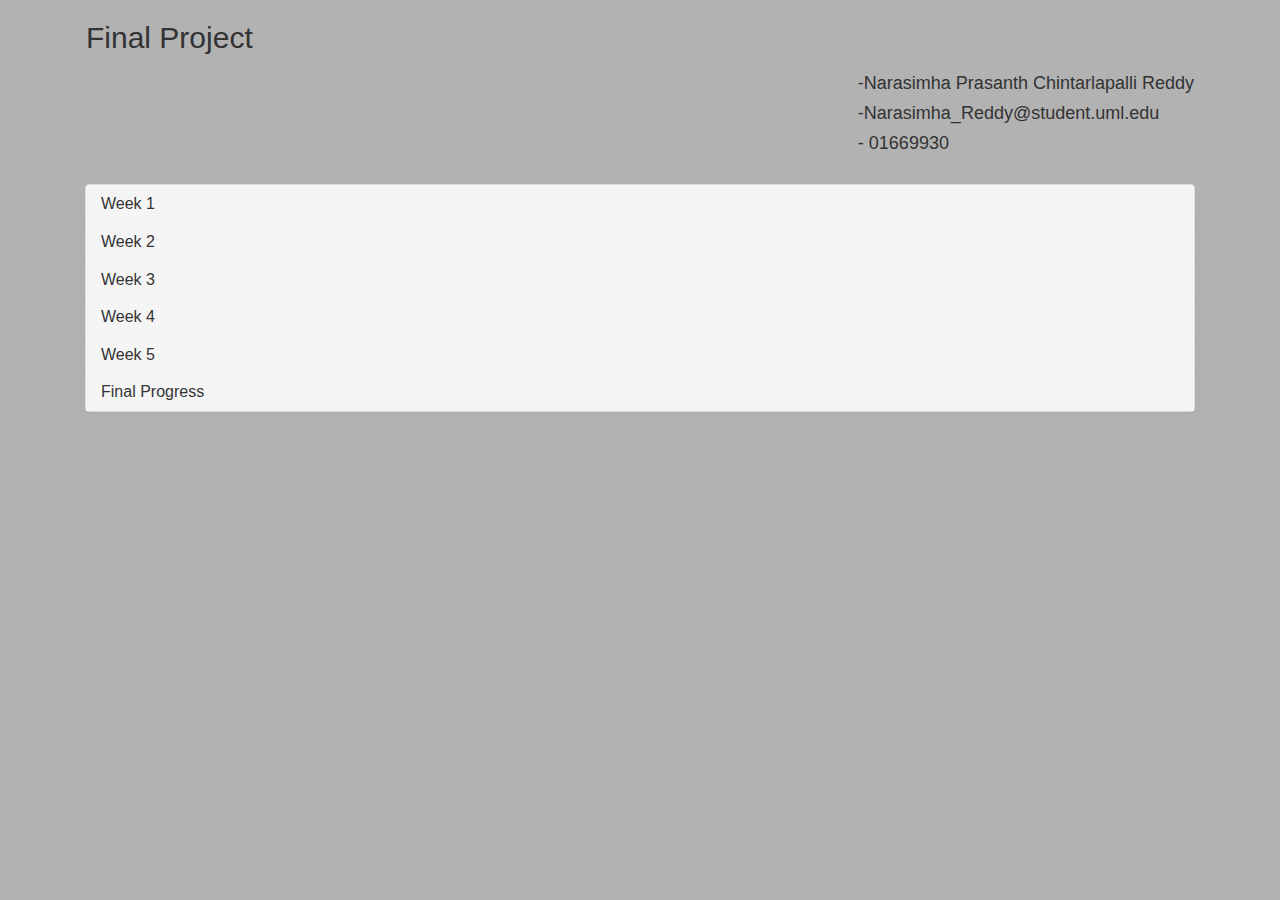
<file: finalProject/index.html>
<!DOCTYPE html>
<html>

<head>
    <meta name="viewport" content="width=device-width, initial-scale=1">
    <link rel="stylesheet" href="https://maxcdn.bootstrapcdn.com/bootstrap/3.3.7/css/bootstrap.min.css">
    <script src="https://ajax.googleapis.com/ajax/libs/jquery/3.3.1/jquery.min.js"></script>
    <script src="https://maxcdn.bootstrapcdn.com/bootstrap/3.3.7/js/bootstrap.min.js"></script>
</head>

<body style="background-color: #b2b2b2;
background-color: rgba(0, 0, 0, .3);">

    <div class="container">
        <div class="container-fluid navbar">
            <h2>Final Project</h2>
            <div class="pull-right">
                <h4>-Narasimha Prasanth Chintarlapalli Reddy</h4>
                <h4>-Narasimha_Reddy@student.uml.edu</h4>
                <h4>- 01669930</h4>
            </div>
        </div>
        <div class="panel-group col-md-12 col-xs-12">
            <div class="panel panel-default">
                <div class="panel-heading">
                    <h4 class="panel-title">
                        <a href="week1/week1.html">Week 1</a>
                    </h4>
                </div>
                <div class="panel-heading">
                    <h4 class="panel-title">
                        <a href="week2/week2.html">Week 2</a>
                    </h4>
                </div>
                <div class="panel-heading">
                    <h4 class="panel-title">
                        <a href="week3/week3.html">Week 3</a>
                    </h4>
                </div>
                <div class="panel-heading">
                    <h4 class="panel-title">
                        <a href="week4/week4.html">Week 4</a>
                    </h4>
                </div>
                <div class="panel-heading">
                    <h4 class="panel-title">
                        <a href="week5/week5.html">Week 5</a>
                    </h4>
                </div>
                <div class="panel-heading">
                    <h4 class="panel-title">
                        <a href="final/index.html">Final Progress</a>
                    </h4>
                </div>
            </div>
        </div>
    </div>

</body>

</html>
</file>
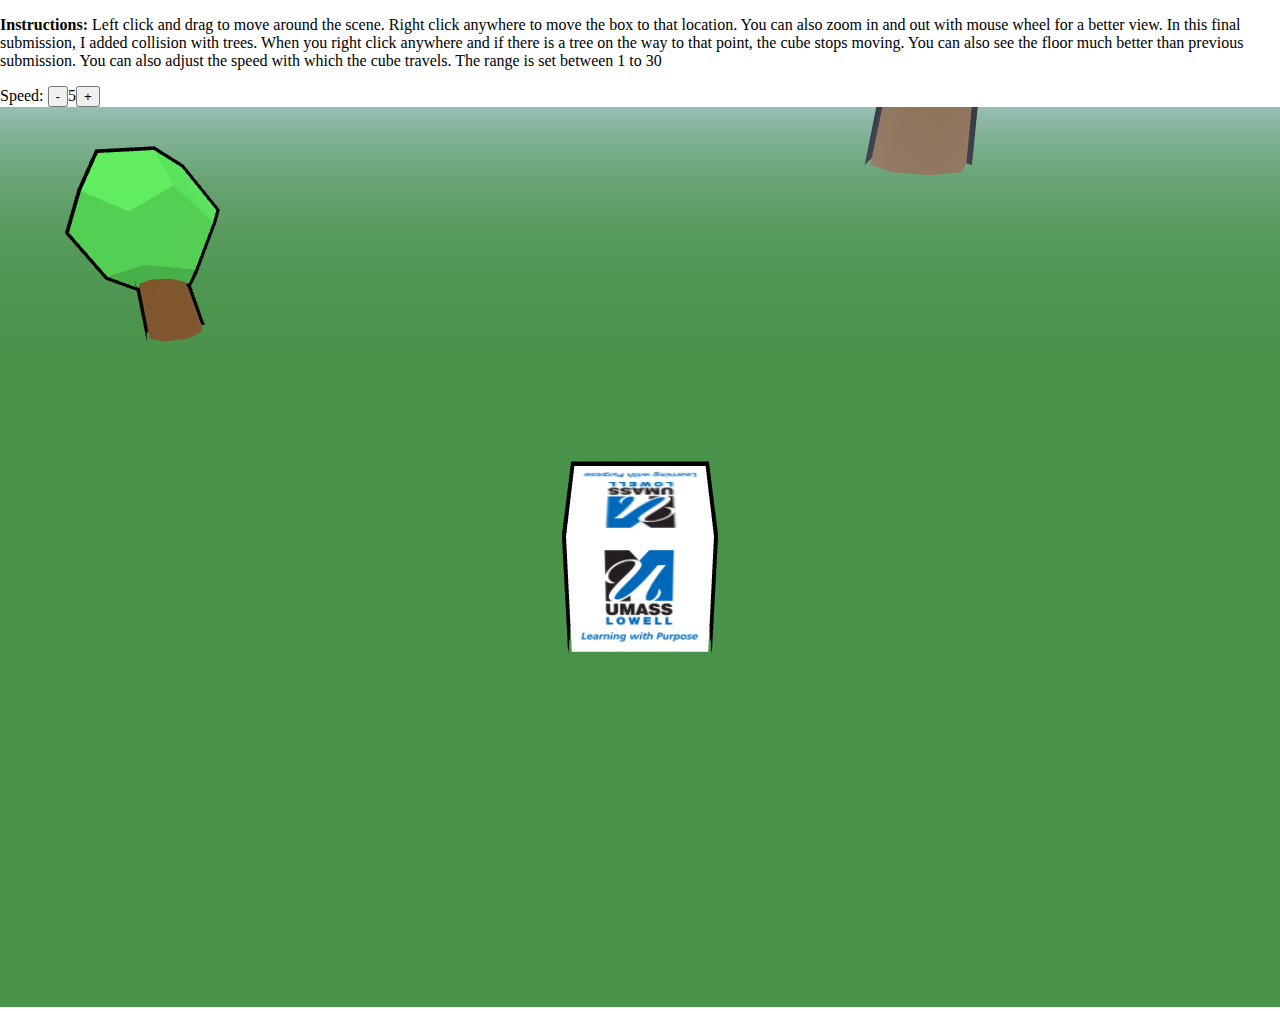
<file: finalProject/final/index.html>
<!DOCTYPE html>
<html lang="en" >

<head>
  <meta charset="UTF-8">
  <title>Final Project - Computer Graphics 1</title>
  
  
  <style>
    body {
    margin: 0;
    overflow: hidden;
    padding: 0;
  }
  </style>

  
</head>

<body>

  <!-- Right click or double tap to move -->
<!-- Hold down left click or touch and drag to turn camera -->
<div class="row">
<p id="ins"><strong>Instructions:</strong> Left click and drag to move around the scene. Right click anywhere to move the box to that location. You can also zoom in and out with mouse wheel for a better view. In this final submission, I added collision with trees. When you right click anywhere and if there is a tree on the way to that point, the cube stops moving. You can also see the floor much better than previous submission. You can also adjust the speed with which the cube travels. The range is set between 1 to 30</p>


<label>Speed:  </label><button class="btn" id="btnd" onclick="changeSpeed('decrease')">-</button><label id="speed">5</label><button class="btn" id="btnd" onclick="changeSpeed('increase')">+</button>
</div>


  <script src='three.min.js'></script>
<script src='OrbitControls.js'></script>
<script src='https://cdnjs.cloudflare.com/ajax/libs/jquery/3.3.1/jquery.min.js'></script>

  

    <script  src="index.js"></script>




</body>

</html>
</file>
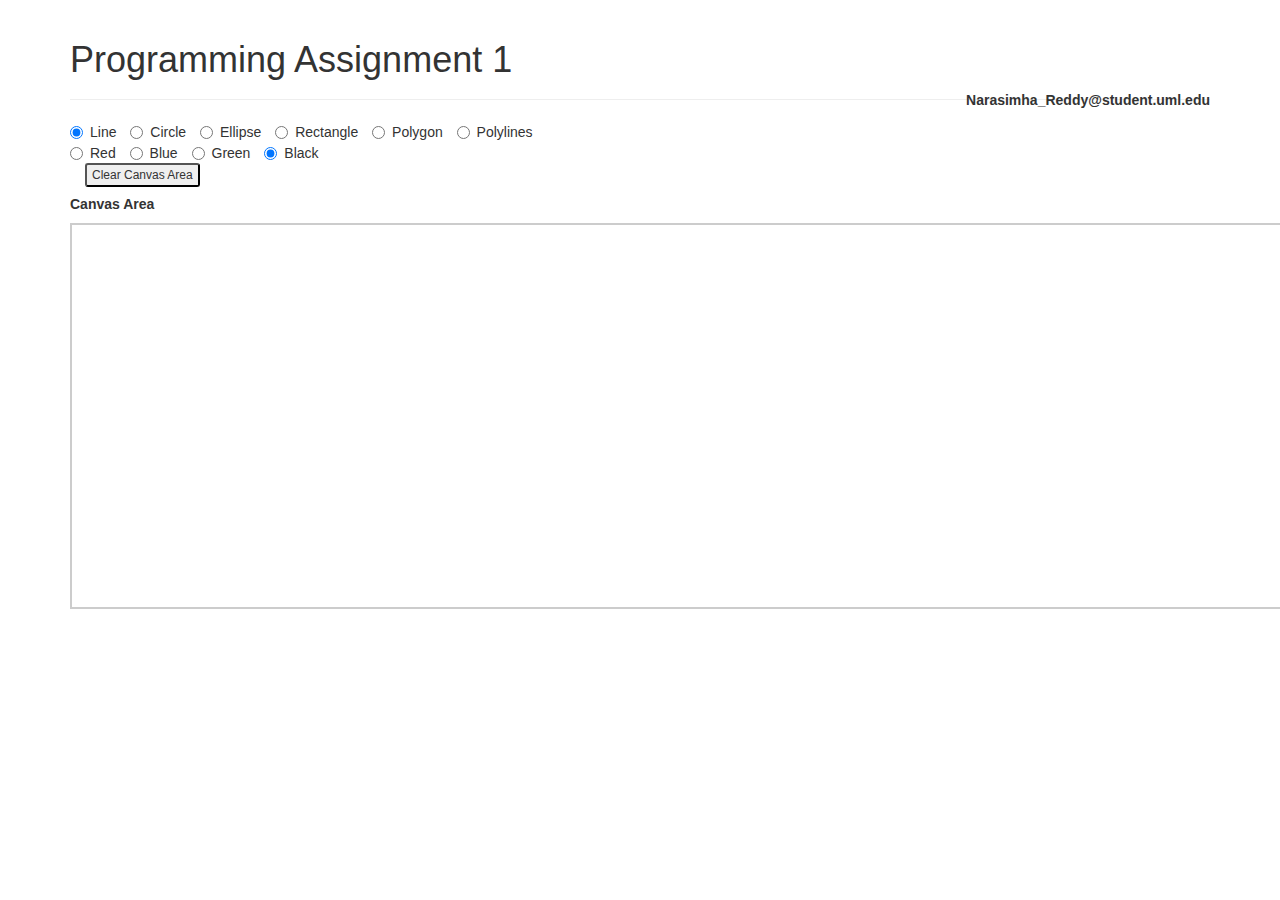
<file: prog-hws/1/index.html>
<!DOCTYPE HTML>
<html>

<head>
  <title>Computer Graphics Assignment 1</title>
  <link rel="stylesheet" href="https://maxcdn.bootstrapcdn.com/bootstrap/3.3.7/css/bootstrap.min.css">
  <script src="https://ajax.googleapis.com/ajax/libs/jquery/3.3.1/jquery.min.js"></script>
  <script src="https://maxcdn.bootstrapcdn.com/bootstrap/3.3.7/js/bootstrap.min.js"></script>
</head>

<body>
  <div class="container">
  <div class="page-header">
    <h1>Programming Assignment 1</h1>
    <p class="pull-right">
      <strong>Narasimha_Reddy@student.uml.edu</strong>
    </p>
  </div>
  <form class="form-inline">
    <div class="form-group">
      <label class="radio-inline light-panel" onclick="shapeClicked('line')">
        <input id="inlineradio1" name="sampleinlineradio" value="option1" type="radio" checked="checked"> Line
      </label>
      <label class="radio-inline" onclick="shapeClicked('circle')">
        <input id="inlineradio2" name="sampleinlineradio" value="option2" type="radio"> Circle
      </label>
      <label class="radio-inline" onclick="shapeClicked('ellipse')">
        <input id="inlineradio3" name="sampleinlineradio" value="option3" type="radio"> Ellipse
      </label>
      <label class="radio-inline" onclick="shapeClicked('rectangle')">
        <input id="inlineradio3" name="sampleinlineradio" value="option3" type="radio"> Rectangle
      </label>
      <label class="radio-inline" onclick="shapeClicked('polygon')">
        <input id="inlineradio3" name="sampleinlineradio" value="option3" type="radio"> Polygon
      </label>
      <label class="radio-inline" onclick="shapeClicked('polyline')">
        <input id="inlineradio3" name="sampleinlineradio" value="option3" type="radio"> Polylines
      </label>

    </div>
    <!--form-group-->
  </form>

  <form class="form-inline">
    <div class="form-group">
      <label class="radio-inline light-panel" onclick="colorChanged('red')">
        <input id="inlineradio1" name="sampleinlineradio" value="option1" type="radio"> Red
      </label>
      <label class="radio-inline" onclick="colorChanged('blue')">
        <input id="inlineradio2" name="sampleinlineradio" value="option2" type="radio"> Blue
      </label>
      <label class="radio-inline" onclick="colorChanged('green')">
        <input id="inlineradio3" name="sampleinlineradio" value="option3" type="radio"> Green
      </label>
      <label class="radio-inline" onclick="colorChanged('black')">
        <input id="inlineradio3" name="sampleinlineradio" value="option3" type="radio" checked = "checked"> Black
      </label>
    </div>
    <!--form-group-->
  </form>

  <div class="container">
    <button class="btn-xs" onclick="clear()">Clear Canvas Area</button>
  </div>
  
  <div id="box1" style="display: none;">
   
        <label>No of sides:</label><input id="nsides" type="text" placeholder="5">
      
      <p >Enter the number of sides here and Click Somewhere on the Canvas area to Generate Polygon</p>

  </div> 

  <!-- <div id="rect" style="display: none;">
    <label>Width:</label><input id="width" type="text">
    <label>Height:</label><input id="height" type="text">
    <p>Click anywhere on the canvas area to generate Rectangle</p>

  </div> -->

  <h5>
    <strong>Canvas Area</strong>
  </h5>
  <canvas id="myCanvas" style="border:2px solid rgb(204, 204, 204)"></canvas>

</div>

  <script src="app.js"></script>
</body>

</html>
</file>
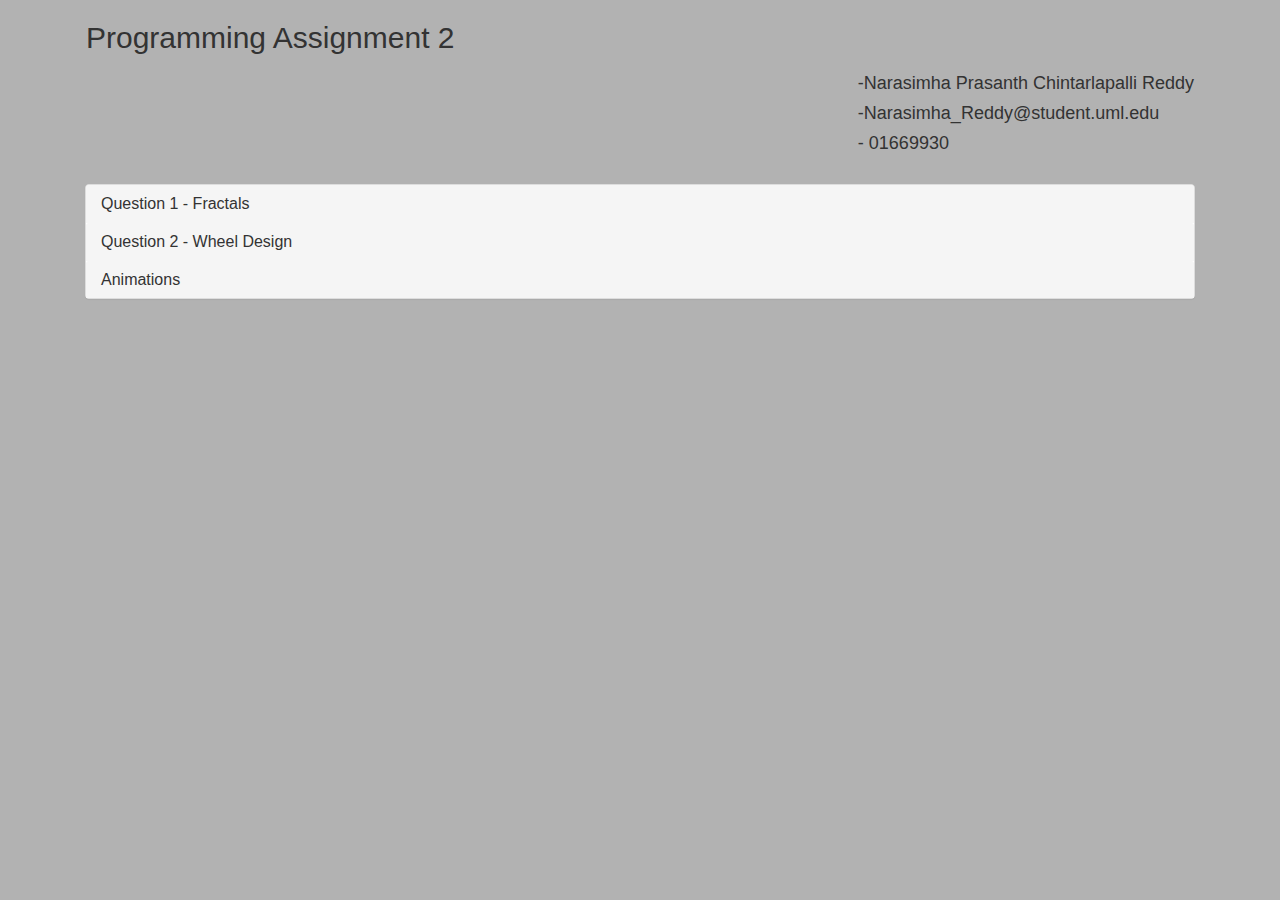
<file: prog-hws/2/index.html>
<!DOCTYPE html>
<html>
<head>
  <meta name="viewport" content="width=device-width, initial-scale=1">
  <link rel="stylesheet" href="https://maxcdn.bootstrapcdn.com/bootstrap/3.3.7/css/bootstrap.min.css">
  <script src="https://ajax.googleapis.com/ajax/libs/jquery/3.3.1/jquery.min.js"></script>
  <script src="https://maxcdn.bootstrapcdn.com/bootstrap/3.3.7/js/bootstrap.min.js"></script>
</head>
<body style="background-color: #b2b2b2;
background-color: rgba(0, 0, 0, .3);">

<div class="container" >
  <div class="container-fluid navbar">
  <h2>Programming Assignment 2</h2>
  <div class="pull-right">
  <h4>-Narasimha Prasanth Chintarlapalli Reddy</h4>
  <h4>-Narasimha_Reddy@student.uml.edu</h4>
  <h4>- 01669930</h4>
</div>
</div>
  <div class="panel-group col-md-12 col-xs-12">
    <div class="panel panel-default">
    <div class="panel-heading">
        <h4 class="panel-title">
            <a href="q1.html">Question 1 - Fractals</a>
        </h4>
    </div>
      <div class="panel-heading">
        <h4 class="panel-title">
          <a href="q2.html">Question 2 - Wheel Design</a>
        </h4>
      </div>
      <div class="panel-heading">
        <h4 class="panel-title">
          <a href="q3.html">Animations</a>
        </h4>
      </div>
    </div>
  </div>
</div>
    
</body>
</html>
</file>
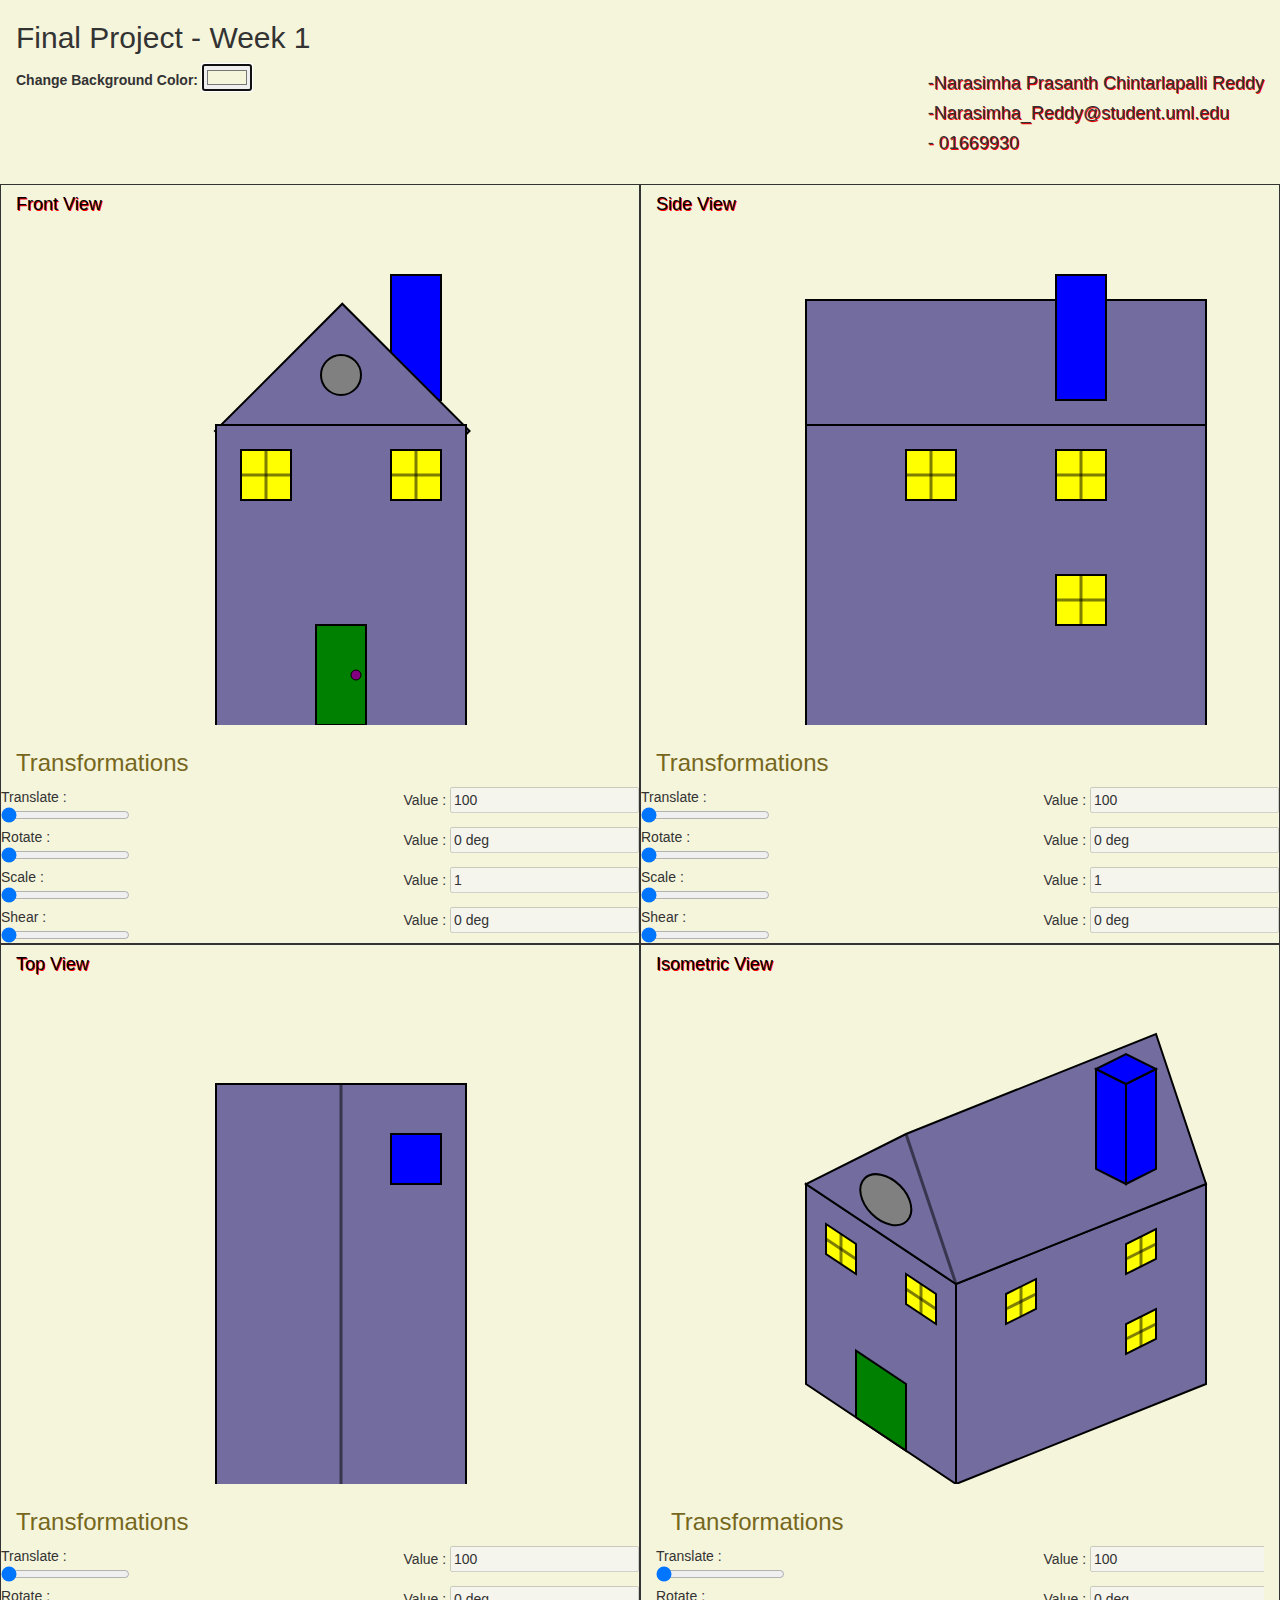
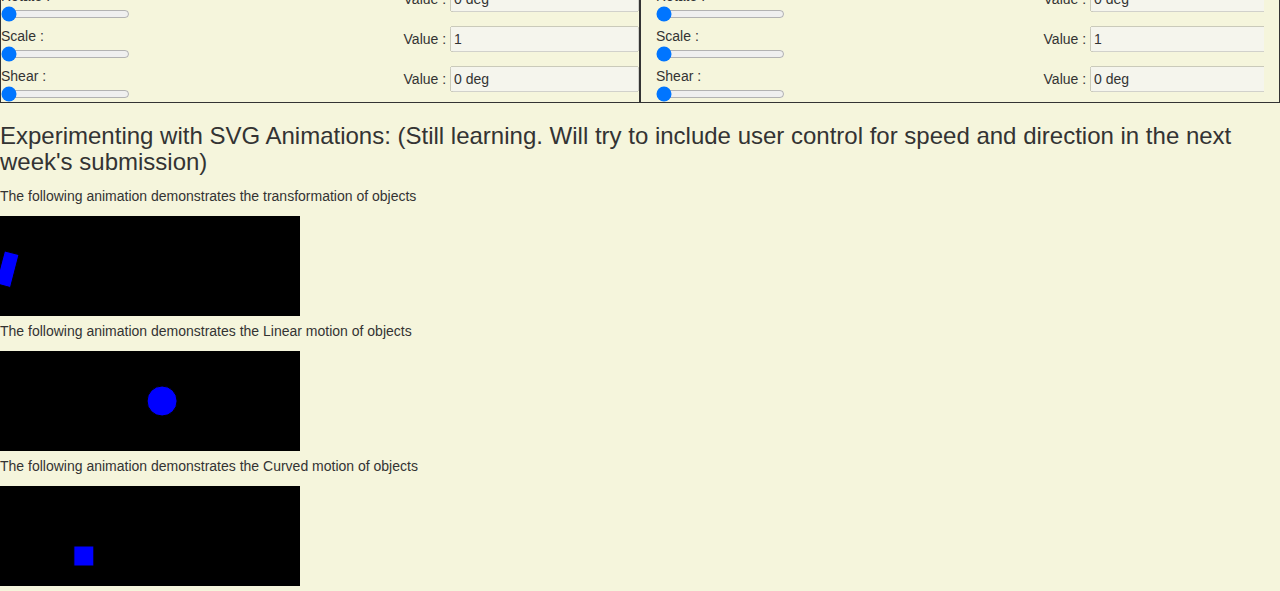
<file: finalProject/week1.html>
<!DOCTYPE html>
<html lang="en">

<head>
        <title>CG1 Programming Assignment 3</title>
        <meta name="viewport" content="width=device-width, initial-scale=1">
        <link rel="stylesheet" href="https://maxcdn.bootstrapcdn.com/bootstrap/3.3.7/css/bootstrap.min.css">
        <script src="https://ajax.googleapis.com/ajax/libs/jquery/3.3.1/jquery.min.js"></script>
        <script src="https://maxcdn.bootstrapcdn.com/bootstrap/3.3.7/js/bootstrap.min.js"></script>
        <style>
                body {
                        margin: 0px;
                        background-color: beige;
                        overflow: scroll;
                }
        </style>
        <!-- <link rel="stylesheet" href="styles.css"> -->
</head>

<body>
        <div class="container-fluid navbar">
                <h2>Final Project - Week 1</h2>
                <label for="colorWell">Change Background Color:</label>
                <input type="color" value="#f5f5dc" id="colorWell">
                <div class="pull-right">
                        <h4>-Narasimha Prasanth Chintarlapalli Reddy</h4>
                        <h4>-Narasimha_Reddy@student.uml.edu</h4>
                        <h4>- 01669930</h4>
                </div>
                <!-- <select>
            <option value="house">House</option>
            <option value="other">Other</option>
        </select> -->
        </div>

        <div class="container"></div>
        <div class="col-md-12">

                <div class="row">


                        <div class="col-md-6" style="width:50%;border: 1px solid;">
                                <div id="divfrontsvg" style="overflow:hidden">
                                        <style>
                                                h4 {
                                                        text-shadow: 1px 1px #FF0000;
                                                }
                                        </style>
                                        <h4 style="color:black;">Front View</h4>


                                        <svg id="front" width="700" height="500">


                                                Chimney
                                                <rect x="375" y="50" width="50" height="125" style="fill:blue;stroke:black;stroke-width:2;opacity:5" /> Roof
                                                <rect x="95" y="245" width="180" height="180" style="fill:#726c9f;stroke:black;stroke-width:2;opacity:1" transform="rotate(-45 100 100)"
                                                /> House block
                                                <rect x="200" y="200" width="250" height="800" style="fill:#726c9f;stroke:black;stroke-width:2;opacity:1" /> Right window
                                                <rect x="375" y="225" width="50" height="50" style="fill:yellow;stroke:black;stroke-width:2;opacity:5" />
                                                <line x1="375" y1="250" x2="425" y2="250" style="stroke:black;stroke-width:3;opacity:0.5" />
                                                <line x1="400" y1="225" x2="400" y2="275" style="stroke:black;stroke-width:3; opacity:0.5" /> Left window
                                                <rect x="225" y="225" width="50" height="50" style="fill:yellow;stroke:black;stroke-width:2;opacity:5" />
                                                <line x1="225" y1="250" x2="275" y2="250" style="stroke:black;stroke-width:3; opacity:0.5" />
                                                <line x1="250" y1="225" x2="250" y2="275" style="stroke:black;stroke-width:3 ;opacity:0.5" /> Attic window
                                                <circle cx="325" cy="150" r="20" fill="grey" style="stroke:black; stroke-width: 2 ;opacity:5" /> Door

                                                <rect x="300" y="400" width="50" height="100" style="fill:green;stroke:black;stroke-width:2;opacity:5" /> Door knob
                                                <circle cx="340" cy="450" r="5" fill="purple" stroke="black" stroke-width="1" />

                                        </svg>


                                </div>

                                <div id="divfronttrans">
                                        <h3 style="color:#76671d;">Transformations</h3>
                                        <div class="row">
                                                <text style="float:left">Translate :
                                                        <input type="range" id="trans" min="100" max="400" value="100"
                                                                onchange="functrans(this.value, 'ftrans', 'front')">
                                                </text>
                                                <text style="float:right">Value :
                                                        <input id="ftrans" type="text" name="fname" value="100" disabled>
                                                </text>
                                                <br>
                                                <br>
                                        </div>

                                        <div class="row">
                                                <text style="float:left">Rotate :
                                                        <input type="range" id="trans" min="0" max="360" value="0" onchange="funcrot(this.value, 'frot', 'front')">
                                                </text>
                                                <text style="float:right">Value :
                                                        <input id="frot" type="text" name="fname" value="0 deg" disabled>
                                                </text>
                                                <br>
                                                <br>

                                        </div>
                                        <div class="row">
                                                <text style="float:left">Scale :
                                                        <input type="range" id="trans" min="1" max="2" step='0.05' value="1"
                                                                onchange="funcscale(this.value, 'fscale', 'front')">
                                                </text>
                                                <text style="float:right">Value :
                                                        <input id="fscale" type="text" name="fname" value="1" disabled>
                                                </text>
                                                <br>
                                                <br>

                                        </div>

                                        <div class="row">

                                                <text style="float:left">Shear :
                                                        <input type="range" id="trans" min="0" max="360" value="0" onchange="funcshear(this.value, 'fskew', 'front')">
                                                </text>
                                                <text style="float:right">Value :
                                                        <input id="fskew" type="text" name="fname" value="0 deg" disabled>
                                                </text>
                                                <br>

                                        </div>

                                </div>
                        </div>

                        <div class="col-md-6" style="width:50%;border: 1px solid;">
                                <div id="divsidesvg" style="overflow:hidden">
                                        <h4 style="color:black;">Side View</h4>
                                        <svg id="side" width="700" height="500">


                                                House block
                                                <rect x="150" y="200" width="400" height="800" style="fill:#726c9f;stroke:black;stroke-width:2;opacity:1" /> Roof
                                                <rect x="150" y="75" width="400" height="125" style="fill:#726c9f;stroke:black;stroke-width:2;opacity:1" /> Chimney
                                                <rect x="400" y="50" width="50" height="125" style="fill:blue;stroke:black;stroke-width:2;opacity:1" /> Right-top window
                                                <rect x="400" y="225" width="50" height="50" style="fill:yellow;stroke:black;stroke-width:2;opacity:5" />
                                                <line x1="400" y1="250" x2="450" y2="250" style="stroke:black;stroke-width:3;opacity:0.5" />
                                                <line x1="425" y1="225" x2="425" y2="275" style="stroke:black;stroke-width:3; opacity:0.5" /> Right-bottom window
                                                <rect x="400" y="350" width="50" height="50" style="fill:yellow;stroke:black;stroke-width:2;opacity:5" />
                                                <line x1="400" y1="375" x2="450" y2="375" style="stroke:black;stroke-width:3;opacity:0.5" />
                                                <line x1="425" y1="350" x2="425" y2="400" style="stroke:black;stroke-width:3; opacity:0.5" /> Left window
                                                <rect x="250" y="225" width="50" height="50" style="fill:yellow;stroke:black;stroke-width:2;opacity:5" />
                                                <line x1="250" y1="250" x2="300" y2="250" style="stroke:black;stroke-width:3; opacity:0.5" />
                                                <line x1="275" y1="225" x2="275" y2="275" style="stroke:black;stroke-width:3 ;opacity:0.5" />


                                        </svg>
                                </div>

                                <div id="divsidetrans">
                                        <h3 style="color:#76671d;">Transformations</h3>
                                        <div class="row">
                                                <text style="float:left">Translate :
                                                        <input type="range" id="trans" min="100" max="400" value="100"
                                                                onchange="functrans(this.value, 'strans', 'side')">
                                                </text>
                                                <text style="float:right">Value :
                                                        <input id="strans" type="text" name="fname" value="100" disabled>
                                                </text>
                                                <br>
                                                <br>
                                        </div>

                                        <div class="row">
                                                <text style="float:left">Rotate :
                                                        <input type="range" id="trans" min="0" max="360" value="0" onchange="funcrot(this.value, 'srot', 'side')">
                                                </text>
                                                <text style="float:right">Value :
                                                        <input id="srot" type="text" name="fname" value="0 deg" disabled>
                                                </text>
                                                <br>
                                                <br>

                                        </div>
                                        <div class="row">
                                                <text style="float:left">Scale :
                                                        <input type="range" id="trans" min="1" max="2" step='0.05' value="1"
                                                                onchange="funcscale(this.value, 'sscale', 'side')">
                                                </text>
                                                <text style="float:right">Value :
                                                        <input id="sscale" type="text" name="fname" value="1" disabled>
                                                </text>
                                                <br>
                                                <br>

                                        </div>

                                        <div class="row">

                                                <text style="float:left">Shear :
                                                        <input type="range" id="trans" min="0" max="360" value="0" onchange="funcshear(this.value, 'sskew', 'side')">
                                                </text>
                                                <text style="float:right">Value :
                                                        <input id="sskew" type="text" name="fname" value="0 deg" disabled>
                                                </text>
                                                <br>

                                        </div>

                                </div>
                        </div>

                </div>

                <div class="row">


                        <div class="col-md-6" style="width:50%;border: 1px solid;">
                                <div id="divtopsvg" style="overflow:hidden">
                                        <h4 style="color:black;">Top View</h4>

                                        <svg id="top" width="700" height="500">



                                                Roof
                                                <rect x="200" y="100" width="250" height="870" style="fill:#726c9f;stroke:black;stroke-width:2;opacity:1" />

                                                <line x1="325" y1="100" x2="325" y2="500" style="stroke:black;stroke-width:3; opacity:0.5" /> Chimney

                                                <rect x="375" y="150" width="50" height="50" style="fill:blue;stroke:black;stroke-width:2;opacity:5" />


                                        </svg>




                                </div>

                                <div id="divtoptrans">
                                        <h3 style="color:#76671d;">Transformations</h3>
                                        <div class="row">
                                                <text style="float:left">Translate :
                                                        <input type="range" id="trans" min="100" max="400" value="100"
                                                                onchange="functrans(this.value, 'ttrans', 'top')">
                                                </text>
                                                <text style="float:right">Value :
                                                        <input id="ttrans" type="text" name="fname" value="100" disabled>
                                                </text>
                                                <br>
                                                <br>
                                        </div>

                                        <div class="row">
                                                <text style="float:left">Rotate :
                                                        <input type="range" id="trans" min="0" max="360" value="0" onchange="funcrot(this.value, 'trot', 'top')">
                                                </text>
                                                <text style="float:right">Value :
                                                        <input id="trot" type="text" name="fname" value="0 deg" disabled>
                                                </text>
                                                <br>
                                                <br>

                                        </div>
                                        <div class="row">
                                                <text style="float:left">Scale :
                                                        <input type="range" id="trans" min="1" max="2" step='0.05' value="1"
                                                                onchange="funcscale(this.value, 'tscale', 'top')">
                                                </text>
                                                <text style="float:right">Value :
                                                        <input id="tscale" type="text" name="fname" value="1" disabled>
                                                </text>
                                                <br>
                                                <br>

                                        </div>

                                        <div class="row">

                                                <text style="float:left">Shear :
                                                        <input type="range" id="trans" min="0" max="360" value="0" onchange="funcshear(this.value, 'tskew', 'top')">
                                                </text>
                                                <text style="float:right">Value :
                                                        <input id="tskew" type="text" name="fname" value="0 deg" disabled>
                                                </text>
                                                <br>

                                        </div>

                                </div>
                        </div>

                        <div class="col-md-6" style="width:50%;border: 1px solid;">
                                <div id="divsidesvg" style="overflow:hidden">
                                        <h4 style="color:black;">Isometric View</h4>
                                        <svg id="iso" width="700" height="500">

                                                <path d="M300 500 L150 400 L150 200 L300 300 Z" style="fill:#726c9f;stroke:black;stroke-width:2;opacity:5" />


                                                <path d="M300 500 L550 400 L550 200 L300 300 Z" style="fill:#726c9f;stroke:black;stroke-width:2;opacity:5" />

                                                <path d="M300 300 L150 200 L250 150 L500 50 L550 200 Z" style="fill:#726c9f;stroke:black;stroke-width:2;opacity:5" />

                                                <line x1="250" y1="150" x2="300" y2="300" style="stroke:black;stroke-width:3; opacity:0.5" />

                                                <path d="M250 466.66 L200 433.33 L200 366.66 L250 400 Z" style="fill:green;stroke:black;stroke-width:2;opacity:5" />

                                                <ellipse cx="315" cy="-10" rx="30" ry="20" fill="grey" style="stroke:black; stroke-width: 2 ;opacity:5" transform=" rotate(45)"
                                                />

                                                <path d="M200 290 L170 270 L170 240 L200 260 Z" style="fill:yellow;stroke:black;stroke-width:2;opacity:5" />


                                                <path d="M250 290 L280 310 L280 340 L250 320 Z" style="fill:yellow;stroke:black;stroke-width:2;opacity:5" />

                                                <line x1="170" y1="255" x2="200" y2="275" style="stroke:black;stroke-width:3; opacity:0.5" />

                                                <line x1="185" y1="250" x2="185" y2="280" style="stroke:black;stroke-width:3; opacity:0.5" />

                                                <line x1="250" y1="305" x2="280" y2="325" style="stroke:black;stroke-width:3; opacity:0.5" />

                                                <line x1="265" y1="330" x2="265" y2="300" style="stroke:black;stroke-width:3; opacity:0.5" />



                                                <path d="M470 290 L470 260 L500 245 L500 275 Z" style="fill:yellow;stroke:black;stroke-width:2;opacity:5" />


                                                <path d="M470 370 L470 340 L500 325 L500 355 Z" style="fill:yellow;stroke:black;stroke-width:2;opacity:5" />

                                                <path d="M350 310 L380 295 L380 325 L350 340 Z" style="fill:yellow;stroke:black;stroke-width:2;opacity:5" />


                                                <line x1="485" y1="252" x2="485" y2="282" style="stroke:black;stroke-width:3; opacity:0.5" />

                                                <line x1="470" y1="275" x2="500" y2="260" style="stroke:black;stroke-width:3; opacity:0.5" />

                                                <line x1="470" y1="355" x2="500" y2="340" style="stroke:black;stroke-width:3; opacity:0.5" />

                                                <line x1="485" y1="332" x2="485" y2="362" style="stroke:black;stroke-width:3; opacity:0.5" />

                                                <line x1="350" y1="325" x2="380" y2="310" style="stroke:black;stroke-width:3; opacity:0.5" />

                                                <line x1="365" y1="302" x2="365" y2="332" style="stroke:black;stroke-width:3; opacity:0.5" />

                                                <path d="M470 200 L500 185 L500 85 L470 100 Z" style="fill:blue;stroke:black;stroke-width:2;opacity:5" />

                                                <path d="M470 200 L440 185 L440 85 L470 100 Z" style="fill:blue;stroke:black;stroke-width:2;opacity:5" />

                                                <path d="M470 100 L440 85 L470 70 L500 85 Z" style="fill:blue;stroke:black;stroke-width:2;opacity:5" />





                                        </svg>

                                        <div id="divtoptrans" style="margin-left:15px;">
                                                <h3 style="color:#76671d;">Transformations</h3>
                                                <div class="row">
                                                        <text style="float:left">Translate :
                                                                <input type="range" id="trans" min="100" max="400" value="100"
                                                                        onchange="functrans(this.value, 'itrans', 'iso')">
                                                        </text>
                                                        <text style="float:right">Value :
                                                                <input id="itrans" type="text" name="fname" value="100" disabled>
                                                        </text>
                                                        <br>
                                                        <br>
                                                </div>

                                                <div class="row">
                                                        <text style="float:left">Rotate :
                                                                <input type="range" id="trans" min="0" max="360" value="0"
                                                                        onchange="funcrot(this.value, 'irot', 'iso')">
                                                        </text>
                                                        <text style="float:right">Value :
                                                                <input id="irot" type="text" name="fname" value="0 deg" disabled>
                                                        </text>
                                                        <br>
                                                        <br>

                                                </div>
                                                <div class="row">
                                                        <text style="float:left">Scale :
                                                                <input type="range" id="trans" min="1" max="2" step='0.05'
                                                                        value="1" onchange="funcscale(this.value, 'iscale', 'iso')">
                                                        </text>
                                                        <text style="float:right">Value :
                                                                <input id="iscale" type="text" name="fname" value="1" disabled>
                                                        </text>
                                                        <br>
                                                        <br>

                                                </div>

                                                <div class="row">

                                                        <text style="float:left">Shear :
                                                                <input type="range" id="trans" min="0" max="360" value="0"
                                                                        onchange="funcshear(this.value, 'iskew', 'iso')">
                                                        </text>
                                                        <text style="float:right">Value :
                                                                <input id="iskew" type="text" name="fname" value="0 deg"
                                                                        disabled>
                                                        </text>
                                                        <br>

                                                </div>

                                        </div>


                                </div>


                        </div>

                </div>

                <div class="row">

                        <h3>Experimenting with SVG Animations: (Still learning. Will try to include user control for speed and
                                direction in the next week's submission)</h3>
                        <p>The following animation demonstrates the transformation of objects</p>
                        <svg width="300px" height="100px">
                                <rect x="0" y="0" width="300" height="100" stroke="black" stroke-width="1" />
                                <rect x="0" y="50" width="15" height="34" fill="blue" stroke="black" stroke-width="1">

                                        <animateTransform attributeName="transform" begin="0s" dur="20s" type="rotate" from="0 60 60" to="360 100 60" repeatCount="indefinite"
                                        />
                                </rect>
                        </svg>

                        <p>The following animation demonstrates the Linear motion of objects</p>

                        <svg xmlns="http://www.w3.org/2000/svg" width="300px" height="100px">
                                <rect x="0" y="0" width="300" height="100" stroke="black" stroke-width="1" />
                                <circle cx="0" cy="50" r="15" fill="blue" stroke="black" stroke-width="1">
                                        <animateMotion path="M 0 0 H 300 Z" dur="3s" repeatCount="indefinite" />
                                </circle>
                        </svg>

                        <p>The following animation demonstrates the Curved motion of objects</p>


                        <svg width="300px" height="100px">
                                <rect x="0" y="0" width="300" height="100" stroke="black" stroke-width="1" />
                                <rect x="0" y="0" width="20" height="20" fill="blue" stroke="black" stroke-width="1">
                                        <animateMotion path="M 250,80 H 50 Q 30,80 30,50 Q 30,20 50,20 H 250 Q 280,20,280,50 Q 280,80,250,80Z" dur="3s" repeatCount="indefinite"
                                                rotate="auto">
                                </rect>
                        </svg>
                </div>

        </div>



        <script src="app.js"></script>
</body>

</html>
</file>
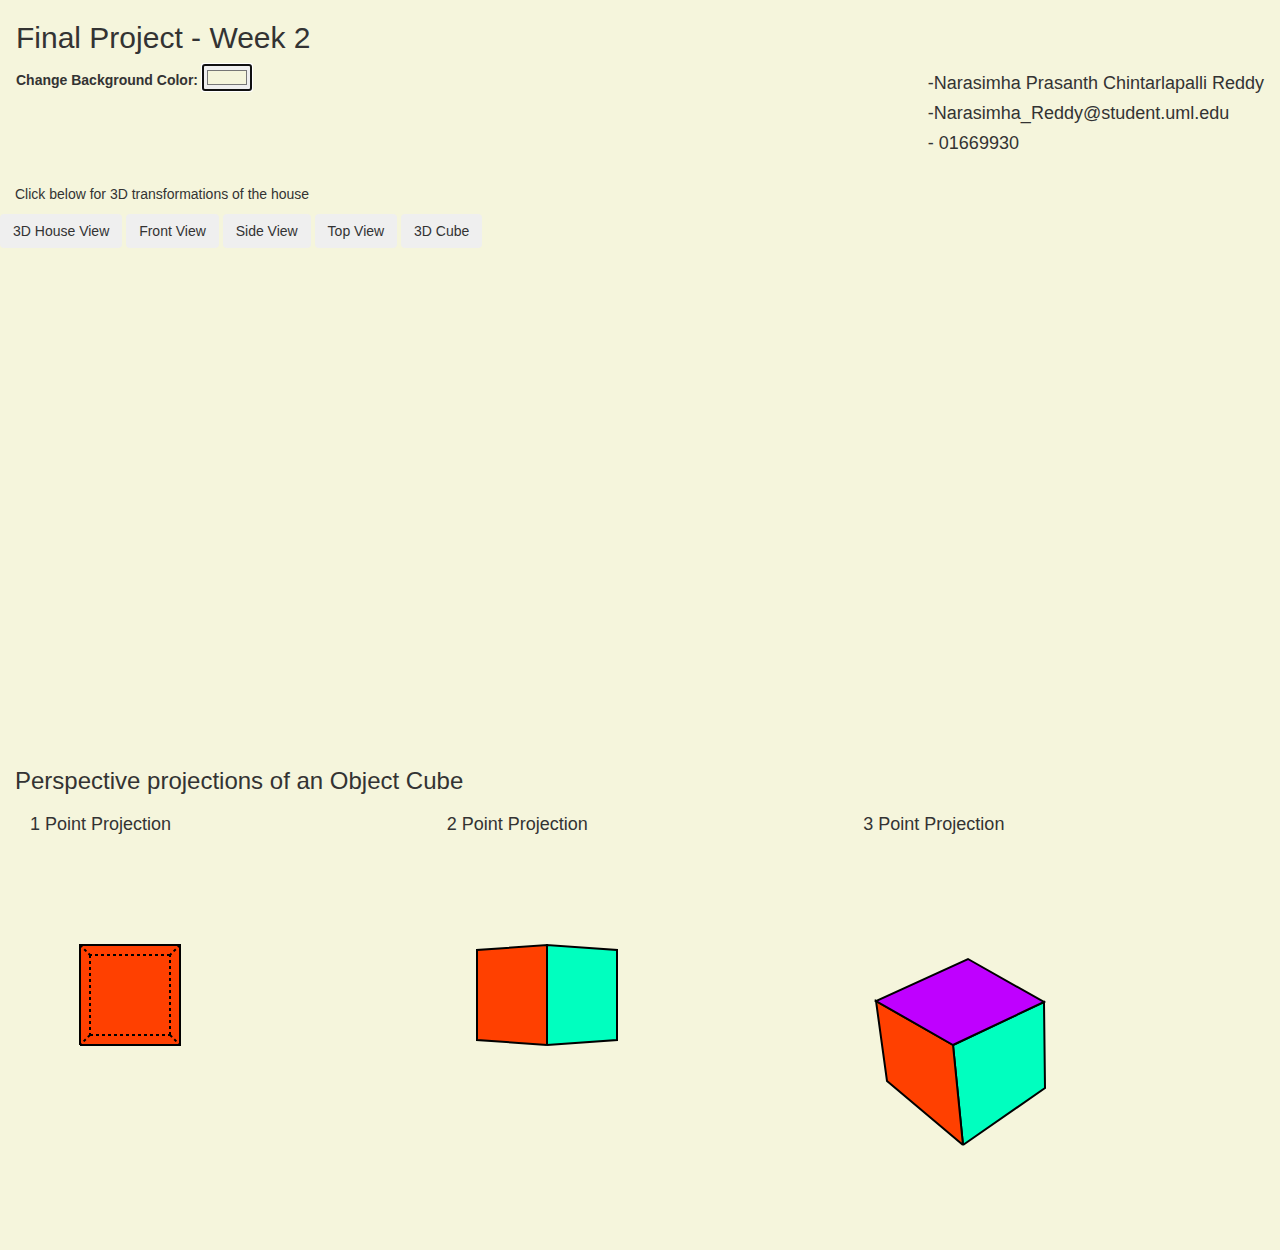
<file: finalProject/week2/week2.html>
<!DOCTYPE html>
<html lang="en">

<head>
        <title>CG1 Programming Assignment 4</title>
        <meta name="viewport" content="width=device-width, initial-scale=1">
        <link rel="stylesheet" href="https://maxcdn.bootstrapcdn.com/bootstrap/3.3.7/css/bootstrap.min.css">
        <link rel="stylesheet" href="style1.css">
        <script src="https://ajax.googleapis.com/ajax/libs/jquery/3.3.1/jquery.min.js"></script>
        <script src="https://maxcdn.bootstrapcdn.com/bootstrap/3.3.7/js/bootstrap.min.js"></script>
        <style>
                body {
                        margin: 0px;
                        background-color: beige;
                        overflow: scroll;
                }
        </style>
        <!-- <link rel="stylesheet" href="styles.css"> -->
</head>

<body>
        <div class="container-fluid navbar">
                <h2>Final Project - Week 2</h2>
                <label for="colorWell">Change Background Color:</label>
                <input type="color" value="#f5f5dc" id="colorWell">
                <div class="pull-right">
                        <h4>-Narasimha Prasanth Chintarlapalli Reddy</h4>
                        <h4>-Narasimha_Reddy@student.uml.edu</h4>
                        <h4>- 01669930</h4>
                </div>
                <!-- <select>
            <option value="house">House</option>
            <option value="other">Other</option>
        </select> -->
        </div>

        <!-- <div class="container"></div> -->
        <div class="col-md-12">
                <p>Click below for 3D transformations of the house</p>
                <div class="row">
                        <button class="btn" onclick="showdiv('housediv')"> 3D House View</button>
                        <button class="btn" onclick="showdiv('frontdiv')"> Front View</button>

                        <button class="btn" onclick="showdiv('sidediv')"> Side View</button>
                        <button class="btn" onclick="showdiv('topdiv')"> Top View</button>
                        <button class="btn" onclick="showdiv('cube3d')"> 3D Cube </button>

                </div>


                <div class="row" id="housediv">
                        <div class="main">
                                <div class="cont">
                                        <div class="cube cube-front">
                                                <h4>3D House Transformation</h4>

                                                <svg id="iso" width="600" height="500">

                                                        <path d="M300 500 L150 400 L150 200 L300 300 Z" style="fill:#726c9f;stroke:black;stroke-width:2;opacity:5" />


                                                        <path d="M300 500 L550 400 L550 200 L300 300 Z" style="fill:#726c9f;stroke:black;stroke-width:2;opacity:5" />

                                                        <path d="M300 300 L150 200 L250 150 L500 50 L550 200 Z" style="fill:#726c9f;stroke:black;stroke-width:2;opacity:5" />

                                                        <line x1="250" y1="150" x2="300" y2="300" style="stroke:black;stroke-width:3; opacity:0.5" />

                                                        <path d="M250 466.66 L200 433.33 L200 366.66 L250 400 Z" style="fill:green;stroke:black;stroke-width:2;opacity:5" />

                                                        <ellipse cx="315" cy="-10" rx="30" ry="20" fill="grey" style="stroke:black; stroke-width: 2 ;opacity:5" transform=" rotate(45)"
                                                        />

                                                        <path d="M200 290 L170 270 L170 240 L200 260 Z" style="fill:yellow;stroke:black;stroke-width:2;opacity:5" />


                                                        <path d="M250 290 L280 310 L280 340 L250 320 Z" style="fill:yellow;stroke:black;stroke-width:2;opacity:5" />

                                                        <line x1="170" y1="255" x2="200" y2="275" style="stroke:black;stroke-width:3; opacity:0.5" />

                                                        <line x1="185" y1="250" x2="185" y2="280" style="stroke:black;stroke-width:3; opacity:0.5" />

                                                        <line x1="250" y1="305" x2="280" y2="325" style="stroke:black;stroke-width:3; opacity:0.5" />

                                                        <line x1="265" y1="330" x2="265" y2="300" style="stroke:black;stroke-width:3; opacity:0.5" />



                                                        <path d="M470 290 L470 260 L500 245 L500 275 Z" style="fill:yellow;stroke:black;stroke-width:2;opacity:5" />


                                                        <path d="M470 370 L470 340 L500 325 L500 355 Z" style="fill:yellow;stroke:black;stroke-width:2;opacity:5" />

                                                        <path d="M350 310 L380 295 L380 325 L350 340 Z" style="fill:yellow;stroke:black;stroke-width:2;opacity:5" />


                                                        <line x1="485" y1="252" x2="485" y2="282" style="stroke:black;stroke-width:3; opacity:0.5" />

                                                        <line x1="470" y1="275" x2="500" y2="260" style="stroke:black;stroke-width:3; opacity:0.5" />

                                                        <line x1="470" y1="355" x2="500" y2="340" style="stroke:black;stroke-width:3; opacity:0.5" />

                                                        <line x1="485" y1="332" x2="485" y2="362" style="stroke:black;stroke-width:3; opacity:0.5" />

                                                        <line x1="350" y1="325" x2="380" y2="310" style="stroke:black;stroke-width:3; opacity:0.5" />

                                                        <line x1="365" y1="302" x2="365" y2="332" style="stroke:black;stroke-width:3; opacity:0.5" />

                                                        <path d="M470 200 L500 185 L500 85 L470 100 Z" style="fill:blue;stroke:black;stroke-width:2;opacity:5" />

                                                        <path d="M470 200 L440 185 L440 85 L470 100 Z" style="fill:blue;stroke:black;stroke-width:2;opacity:5" />

                                                        <path d="M470 100 L440 85 L470 70 L500 85 Z" style="fill:blue;stroke:black;stroke-width:2;opacity:5" />





                                                </svg>
                                        </div>
                                </div>
                        </div>





                </div>

                <div class="row" id="frontdiv">
                        <div class="main">
                                <div class="cont">
                                        <div class="cube cube-front">
                                                <h4>3D House Transformation - Front View</h4>
                                                <svg id="front" width="600" height="500">


                                                        Chimney
                                                        <rect x="375" y="50" width="50" height="125" style="fill:blue;stroke:black;stroke-width:2;opacity:5" /> Roof
                                                        <rect x="95" y="245" width="180" height="180" style="fill:#726c9f;stroke:black;stroke-width:2;opacity:1" transform="rotate(-45 100 100)"
                                                        /> House block
                                                        <rect x="200" y="200" width="250" height="800" style="fill:#726c9f;stroke:black;stroke-width:2;opacity:1" /> Right window
                                                        <rect x="375" y="225" width="50" height="50" style="fill:yellow;stroke:black;stroke-width:2;opacity:5" />
                                                        <line x1="375" y1="250" x2="425" y2="250" style="stroke:black;stroke-width:3;opacity:0.5" />
                                                        <line x1="400" y1="225" x2="400" y2="275" style="stroke:black;stroke-width:3; opacity:0.5" /> Left window
                                                        <rect x="225" y="225" width="50" height="50" style="fill:yellow;stroke:black;stroke-width:2;opacity:5" />
                                                        <line x1="225" y1="250" x2="275" y2="250" style="stroke:black;stroke-width:3; opacity:0.5" />
                                                        <line x1="250" y1="225" x2="250" y2="275" style="stroke:black;stroke-width:3 ;opacity:0.5" /> Attic window
                                                        <circle cx="325" cy="150" r="20" fill="grey" style="stroke:black; stroke-width: 2 ;opacity:5" /> Door

                                                        <rect x="300" y="400" width="50" height="100" style="fill:green;stroke:black;stroke-width:2;opacity:5" /> Door knob
                                                        <circle cx="340" cy="450" r="5" fill="purple" stroke="black" stroke-width="1" />

                                                </svg>

                                        </div>
                                </div>
                        </div>





                </div>


                <div class="row" id="sidediv">
                        <div class="main">
                                <div class="cont">
                                        <div class="cube cube-front">
                                                <h4>3D House Transformation - Side View</h4>
                                                <svg id="side" width="600" height="500">


                                                        House block
                                                        <rect x="150" y="200" width="400" height="800" style="fill:#726c9f;stroke:black;stroke-width:2;opacity:1" /> Roof
                                                        <rect x="150" y="75" width="400" height="125" style="fill:#726c9f;stroke:black;stroke-width:2;opacity:1" /> Chimney
                                                        <rect x="400" y="50" width="50" height="125" style="fill:blue;stroke:black;stroke-width:2;opacity:1" /> Right-top window
                                                        <rect x="400" y="225" width="50" height="50" style="fill:yellow;stroke:black;stroke-width:2;opacity:5" />
                                                        <line x1="400" y1="250" x2="450" y2="250" style="stroke:black;stroke-width:3;opacity:0.5" />
                                                        <line x1="425" y1="225" x2="425" y2="275" style="stroke:black;stroke-width:3; opacity:0.5" /> Right-bottom window
                                                        <rect x="400" y="350" width="50" height="50" style="fill:yellow;stroke:black;stroke-width:2;opacity:5" />
                                                        <line x1="400" y1="375" x2="450" y2="375" style="stroke:black;stroke-width:3;opacity:0.5" />
                                                        <line x1="425" y1="350" x2="425" y2="400" style="stroke:black;stroke-width:3; opacity:0.5" /> Left window
                                                        <rect x="250" y="225" width="50" height="50" style="fill:yellow;stroke:black;stroke-width:2;opacity:5" />
                                                        <line x1="250" y1="250" x2="300" y2="250" style="stroke:black;stroke-width:3; opacity:0.5" />
                                                        <line x1="275" y1="225" x2="275" y2="275" style="stroke:black;stroke-width:3 ;opacity:0.5" />


                                                </svg>

                                        </div>
                                </div>
                        </div>





                </div>

                <div class="row" id="topdiv">
                        <div class="main">
                                <div class="cont">
                                        <div class="cube cube-front">
                                                <h4>3D House Transformation - Top View</h4>
                                                <svg id="top" width="600" height="500">



                                                        Roof
                                                        <rect x="200" y="100" width="250" height="870" style="fill:#726c9f;stroke:black;stroke-width:2;opacity:1" />

                                                        <line x1="325" y1="100" x2="325" y2="500" style="stroke:black;stroke-width:3; opacity:0.5" /> Chimney

                                                        <rect x="375" y="150" width="50" height="50" style="fill:blue;stroke:black;stroke-width:2;opacity:5" />


                                                </svg>

                                        </div>
                                </div>
                        </div>





                </div>



        </div>

        <div class="col-md-12" id="cube3d">

                <div class="row">
                        <canvas id="game-surface" width="800" height="600"></canvas>
                        <p>I have implemented this 3D cube object using WebGL. I learnt the basics of WebGL and implemented this 3D cube object. Next week, I will add texture to this cube and try to add shadows too.</p>
                </div>


        </div>

        <div class="col-md-12" style="margin-top:500px" id="pview">

                <!-- <div class="row"> -->
                        <h3>Perspective projections of an Object Cube</h3>
                        <div class="col-md-4">
                                <h4>1 Point Projection</h4>
                                <svg width="400" height="400" align="center" >

                                        <polyline points="50,200 150,200 150,100 50,100 50,200" style="fill:rgb(255,64,0);stroke:black;stroke-width:2" />

                                        <line x1="60" y1="190" x2="140" y2="190" stroke-width="2" stroke="black" stroke-dasharray="3" />
                                        <line x1="140" y1="190" x2="140" y2="110" stroke-width="2" stroke="black" stroke-dasharray="3" />
                                        <line x1="140" y1="110" x2="60" y2="110" stroke-width="2" stroke="black" stroke-dasharray="3" />
                                        <line x1="60" y1="110" x2="60" y2="190" stroke-width="2" stroke="black" stroke-dasharray="3" />

                                        <line x1="60" y1="190" x2="50" y2="200" stroke-width="2" stroke="black" stroke-dasharray="3" />
                                        <line x1="140" y1="190" x2="150" y2="200" stroke-width="2" stroke="black" stroke-dasharray="3" />
                                        <line x1="150" y1="100" x2="140" y2="110" stroke-width="2" stroke="black" stroke-dasharray="3" />
                                        <line x1="50" y1="100" x2="60" y2="110" stroke-width="2" stroke="black" stroke-dasharray="3" />

                                </svg>

                        </div>
                        <div class="col-md-4">
                                <h4>2 Point Projection</h4>
                                <svg width="400" height="400" align="center" >
                                                <polyline points="100,200 100,100 30,105 30,195 100,200" style="fill:rgb(255,64,0);stroke:black;stroke-width:2" />
                                                <polyline points="100,200 100,100 170,105 170,195 100,200" style="fill:rgb(0,255,191);stroke:black;stroke-width:2" />
                                                </svg>
                                                

                        </div>
                        <div class="col-md-4">
                                <h4>3 Point Projection</h4>
                                <svg width="400" height="400" align="center" s\>
                                                <polyline points="100,300 90,200 181,157 182,243 100,300" style="fill:rgb(0,255,191);stroke:black;stroke-width:2" />
                                                <polyline points="100,300 90,200 13,156 24,236 100,300" style="fill:rgb(255,64,0);stroke:black;stroke-width:2" />
                                                <polyline points="90,200 13,156 105,114 181,157 90,200" style="fill:rgb(191,0,255);stroke:black;stroke-width:2" />
                                                </svg>
                                                

                        </div>

                <!-- </div> -->


        </div>


        <script src="gl-matrix.js"></script>

        <script src="app.js"></script>
</body>

</html>
</file>
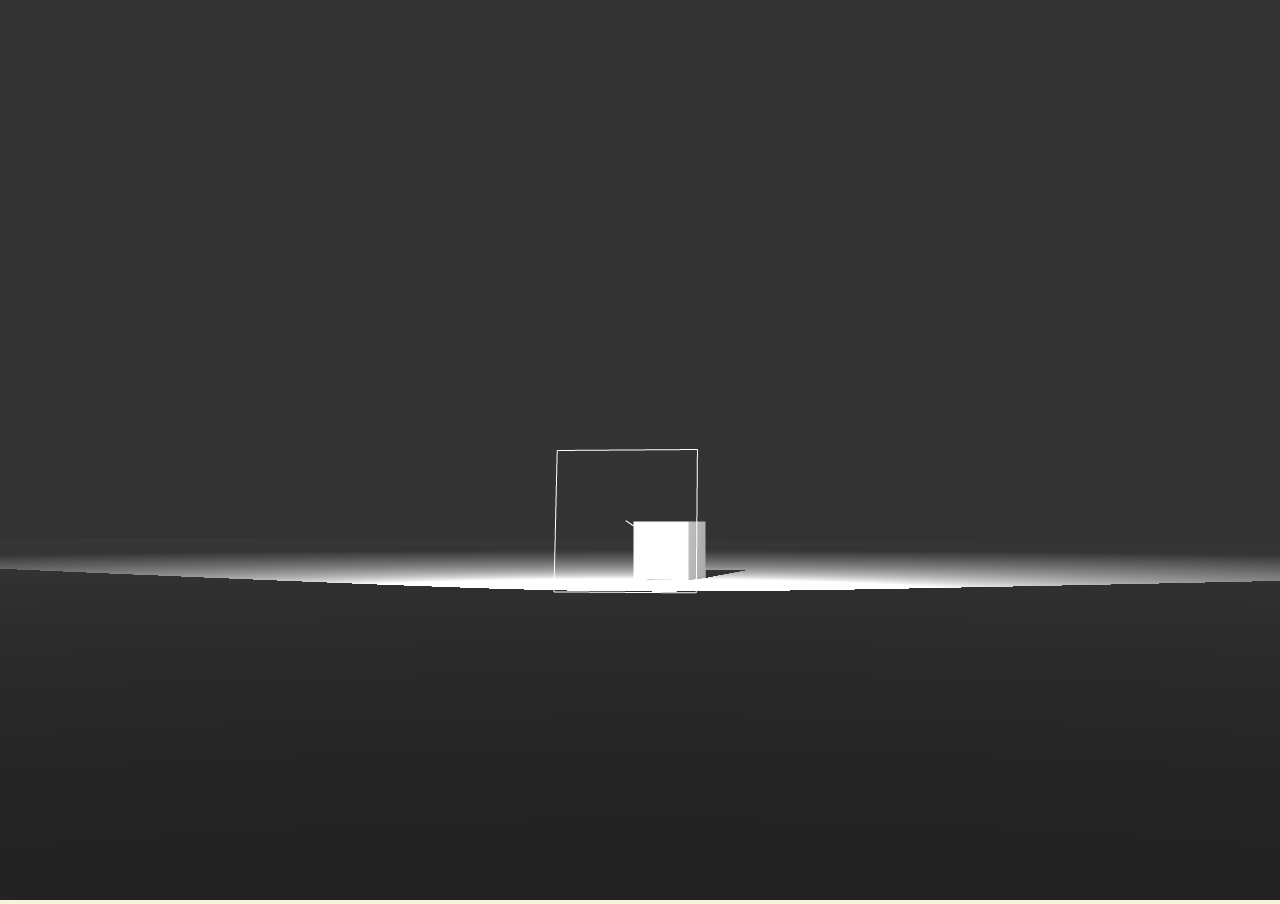
<file: finalProject/week3/light.html>
<!DOCTYPE html>
<html lang="en">
        <head>
                <title>CG1 Final Project Week 3</title>
                <meta name="viewport" content="width=device-width, initial-scale=1">
                <script src="https://ajax.googleapis.com/ajax/libs/jquery/3.3.1/jquery.min.js"></script>
                <script src="https://maxcdn.bootstrapcdn.com/bootstrap/3.3.7/js/bootstrap.min.js"></script>
                <style>
                        body {
                                margin: 0px;
                                background-color: beige;
                                overflow: scroll;
                        }
                </style>
        </head>
        <body>
                <canvas id="myCanvas"></canvas>

                <script src="three.min.js"></script>

            <script src="app2.js"></script>
        </body>
</html>
</file>
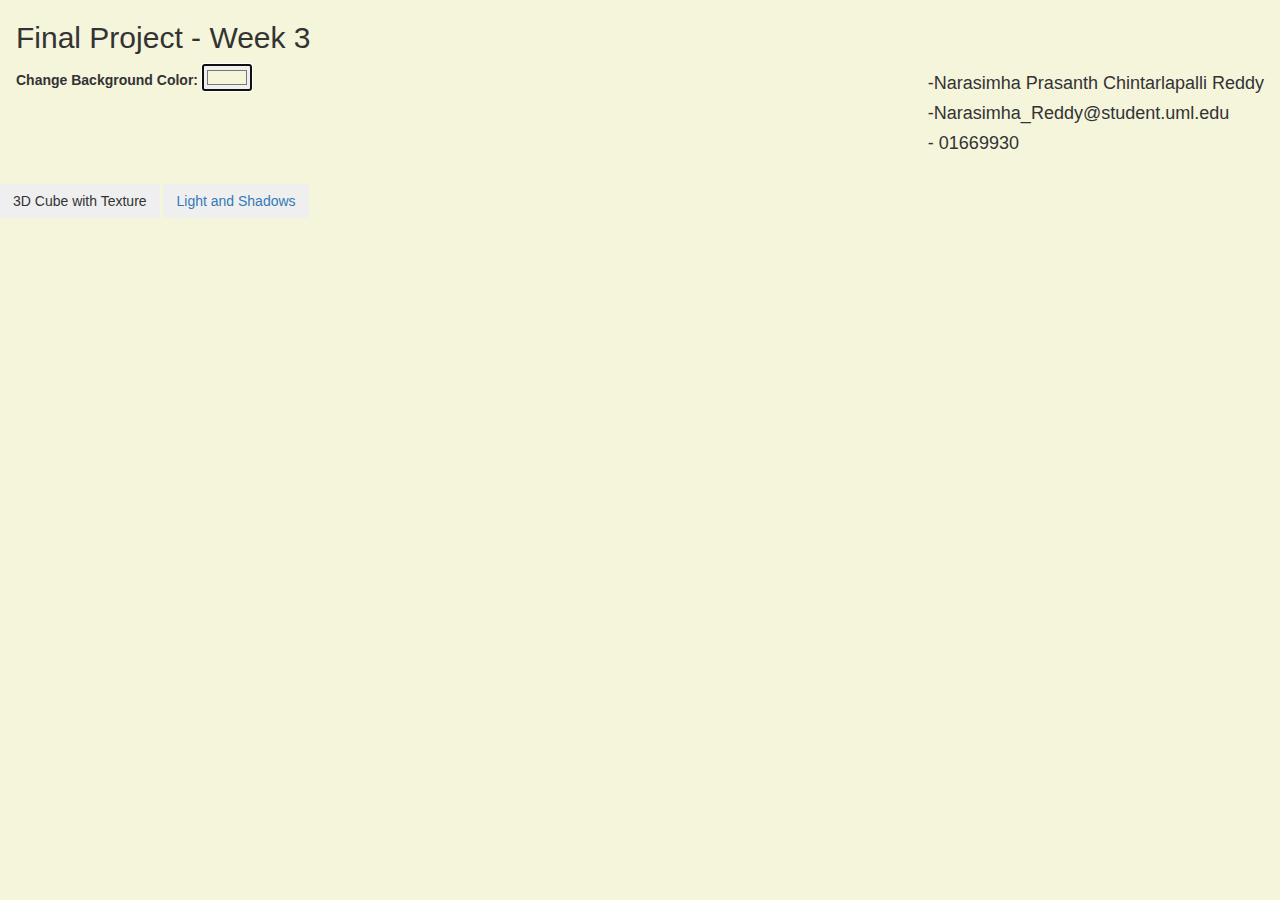
<file: finalProject/week3/week3.html>
<!DOCTYPE html>
<html lang="en">

<head>
        <title>CG1 Final Project Week 3</title>
        <meta name="viewport" content="width=device-width, initial-scale=1">
        <link rel="stylesheet" href="https://maxcdn.bootstrapcdn.com/bootstrap/3.3.7/css/bootstrap.min.css">
        <!-- <link rel="stylesheet" href="style1.css"> -->
        <script src="https://ajax.googleapis.com/ajax/libs/jquery/3.3.1/jquery.min.js"></script>
        <script src="https://maxcdn.bootstrapcdn.com/bootstrap/3.3.7/js/bootstrap.min.js"></script>
        <style>
                body {
                        margin: 0px;
                        background-color: beige;
                        overflow: scroll;
                }
        </style>
        <!-- <link rel="stylesheet" href="styles.css"> -->
</head>
	<body>

		<div class="container-fluid navbar">
				<h2>Final Project - Week 3</h2>
				<label for="colorWell">Change Background Color:</label>
				<input type="color" value="#f5f5dc" id="colorWell">
				<div class="pull-right">
						<h4>-Narasimha Prasanth Chintarlapalli Reddy</h4>
						<h4>-Narasimha_Reddy@student.uml.edu</h4>
						<h4>- 01669930</h4>
				</div>
		</div>

		<div class="col-md-12">

				<div class="row">
                        <button class="btn" onclick="showdiv('cube')"> 3D Cube with Texture</button>
                       <a href="light.html"> <button class="btn" onclick="showdiv('light')"> Light and Shadows</button></a>

                </div>

		<div id="cube">
				<!-- <div >
					<p>Change Speed in X:</p>
					<input type="range" min="0" max="100" value="0.005" id="sliderX">

					<p>Change speed in Y:</p>
					<input type="range" min="0" max="1" value="0.01" id="sliderY" > 

				</div> -->

		</div>

		<div id="light">
			    <canvas id="myCanvas"></canvas>

		</div>

	</div>

		<script src="three.min.js"></script>

		<script src="app.js"></script>
		<!-- <script src="app2.js"></script> -->

	</body>
</html>
</file>
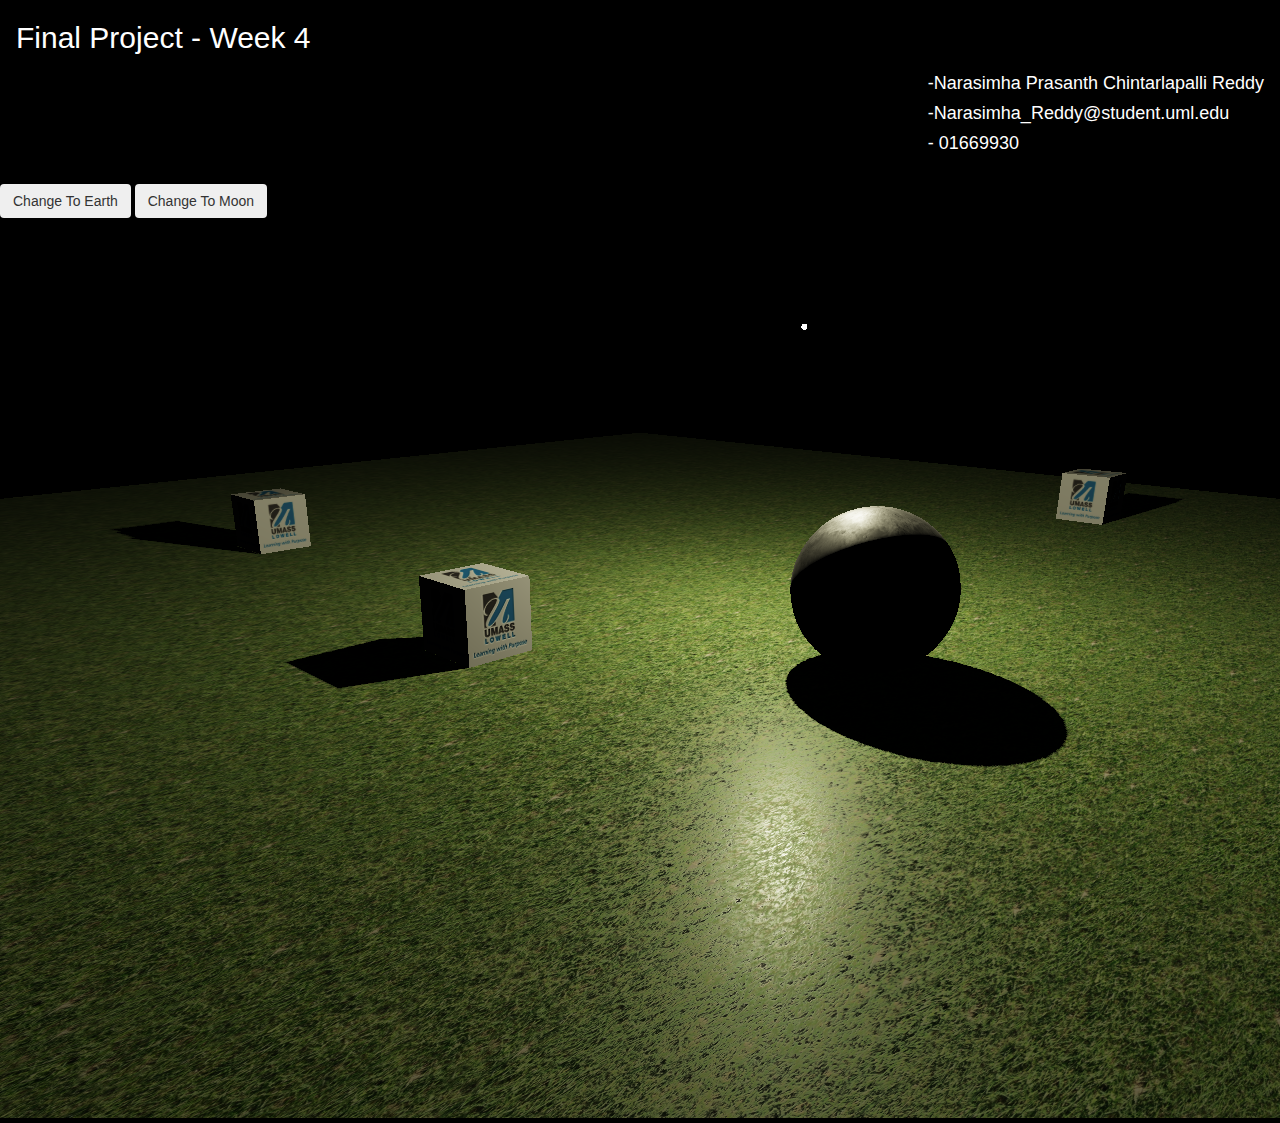
<file: finalProject/week4/week4.html>
<!DOCTYPE html>
<html lang="en">

<head>
        <title>CG1 Final Project Week 4</title>
        <meta name="viewport" content="width=device-width, initial-scale=1">
        <link rel="stylesheet" href="https://maxcdn.bootstrapcdn.com/bootstrap/3.3.7/css/bootstrap.min.css">
        <script src="https://ajax.googleapis.com/ajax/libs/jquery/3.3.1/jquery.min.js"></script>
        <script src="https://maxcdn.bootstrapcdn.com/bootstrap/3.3.7/js/bootstrap.min.js"></script>
       <style>
        body {
            background-color: #000;
            margin: 0px;
            overflow: hidden;
        }

        #info {
            position: absolute;
            top: 0px;
            width: 100%;
            color: #ffffff;
            padding: 5px;
            font-family: Monospace;
            font-size: 13px;
            text-align: center;
        }

        a {
            color: #ff0080;
            text-decoration: none;
        }

        a:hover {
            color: #0080ff;
        }
    </style>
</head>

<body>

        <div class="container-fluid navbar">
				<h2 style="color: #ffffff">Final Project - Week 4</h2>
				<!-- <label for="colorWell">Change Background Color:</label>
				<input type="color" value="#f5f5dc" id="colorWell"> -->
				<div class="pull-right" style="color: #ffffff">
						<h4>-Narasimha Prasanth Chintarlapalli Reddy</h4>
						<h4>-Narasimha_Reddy@student.uml.edu</h4>
						<h4>- 01669930</h4>
				</div>
		</div>

    <div>

        <button class="btn" onclick="changetexture('earth')">Change To Earth</button>
        <button class="btn" onclick="changetexture('moon')">Change To Moon</button>

    </div>

    <div id="container"></div>



    <!-- <div id="info">
			<a href="http://threejs.org" target="_blank" rel="noopener">three.js</a> - Physically accurate lighting example using a incandescent bulb - by <a href="http://clara.io" target="_blank" rel="noopener">Ben Houston</a><br />
			Using real world scale: Brick cube is 1 meter in size.  Light is 2 meters from floor.  Globe is 25 cm in diameter.<br/>
			Using Reinhard inline tonemapping with real-world light falloff (decay = 2).
		</div> -->

    <script src="three.min.js"></script>
    <!-- <script src="js/libs/stats.min.js"></script>
		<script src="js/libs/dat.gui.min.js"></script>-->
    <script src="OrbitControls.js"></script>
    <!-- <script src="js/Detector.js"></script>  -->

    <script src="app.js"></script>
</body>

</html>
</file>
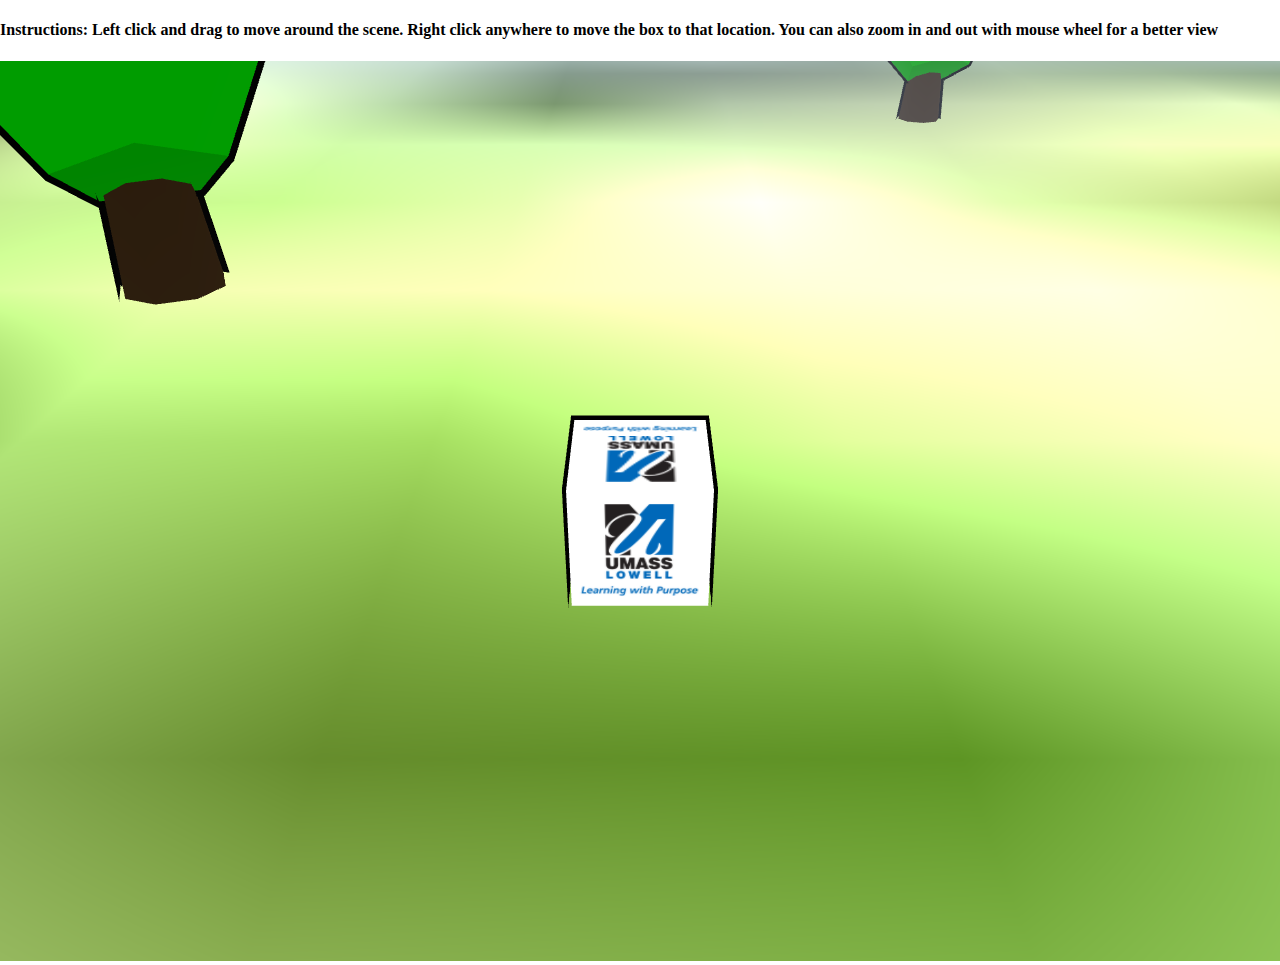
<file: finalProject/week5/week5.html>
<!DOCTYPE html>
<html lang="en" >

<head>
  <meta charset="UTF-8">
  <title>Final Project</title>
  
  
  
      <!-- <link rel="stylesheet" href="css/style.css"> -->
      <style>
      body {
  margin: 0;
  overflow: hidden;
  padding: 0;
}
      </style>

  
</head>

<body>

  <!-- <button class="btn" >Add a tree</button> -->
  <h4 id="ins">Instructions: Left click and drag to move around the scene. Right click anywhere to move the box to that location. You can also zoom in and out with mouse wheel for a better view</h4>
  
  <script src='three.min.js'></script>
<script src='OrbitControls.js'></script>
<script src='https://cdnjs.cloudflare.com/ajax/libs/jquery/3.3.1/jquery.min.js'></script>

  

    <script  src="index.js"></script>




</body>

</html>
</file>
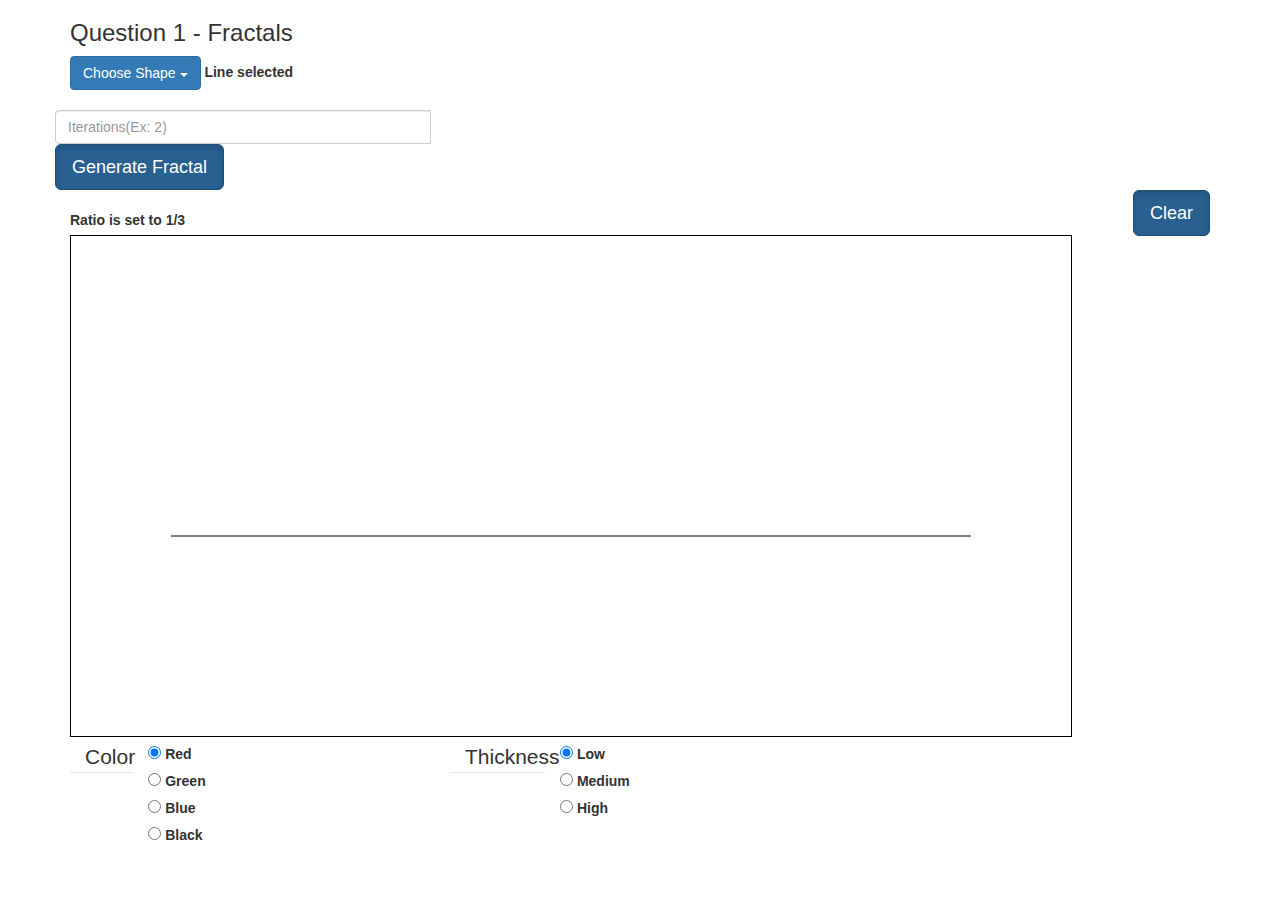
<file: prog-hws/2/q1.html>
<!DOCTYPE html>
<html>
<head>
  <meta name="viewport" content="width=device-width, initial-scale=1">
  <link rel="stylesheet" href="https://maxcdn.bootstrapcdn.com/bootstrap/3.3.7/css/bootstrap.min.css">
  <script src="https://ajax.googleapis.com/ajax/libs/jquery/3.3.1/jquery.min.js"></script>
  <script src="https://maxcdn.bootstrapcdn.com/bootstrap/3.3.7/js/bootstrap.min.js"></script>
</head>
<body>

<div class="container" >
    <h3>Question 1 - Fractals</h3>
    <div class="btn-grp ">
            <div class="dropdown">
                <button class="btn btn-primary dropdown-toggle" id="menu1" type="button" data-toggle="dropdown">Choose Shape
                <span class="caret"></span></button>
                <ul id="menu2" class="dropdown-menu" role="menu" aria-labelledby="menu1">
                    <li role="presentation" value="line"><a role="menuitem" tabindex="-1" href="#">Line</a></li>
                    <li role="presentation" class="divider"></li>
                    <li role="presentation" value="arc"><a role="menuitem" tabindex="-1" href="#">Arc</a></li>    
                </ul>
                <label id="s_label"></label>
            </div>
            <label id="c_shape"></label>

            <div class="input-group row">

        <input type="text" class="form-control" id="iter" placeholder="Iterations(Ex: 2)" aria-label="Iterations(Ex: 2)" aria-describedby="basic-addon1">
        
           
  <!-- <input type="text" class="form-control" id="r"placeholder="Radius" aria-label="Radius" aria-describedby="basic-addon1"> -->

  <a href="#" id="generate" onclick="drawFractal()" class="btn btn-primary btn-lg active" role="button" aria-pressed="true">Generate Fractal</a>
</div>
  

  </div>
  <a href="#" id="clear" onclick="clearCanvas()" class="btn btn-primary btn-lg active pull-right" role="button" aria-pressed="true">Clear</a>

  <br/>
  <label>Ratio is set to 1/3</label>
  <canvas id="canvas" width="1000" height="500" style="border: 1px solid black;"></canvas>


  <form class = "" >
  <fieldset class="form-group col-md-4">
        <div class="row">
          <legend class="col-form-label col-sm-2 pt-0">Color</legend>
          <div class="col-sm-10">
            <div class="form-check" onclick="setColor('red')">
              <input class="form-check-input" type="radio" name="gridRadios" id="gridRadios1" value="option1" checked>
              <label class="form-check-label" for="gridRadios1">
                Red
              </label>
            </div>
            <div class="form-check" onclick="setColor('green')">
              <input class="form-check-input" type="radio" name="gridRadios" id="gridRadios2" value="option2">
              <label class="form-check-label" for="gridRadios2">
                Green
              </label>
            </div>
            <div class="form-check" onclick="setColor('blue')">
              <input class="form-check-input" type="radio" name="gridRadios" id="gridRadios3" value="option3" >
              <label class="form-check-label" for="gridRadios3">
                Blue
              </label>
            </div>
            <div class="form-check" onclick="setColor('black')">
                <input class="form-check-input" type="radio" name="gridRadios" id="gridRadios3" value="option3" >
                <label class="form-check-label" for="gridRadios3">
                    Black
                </label>
            </div>
          </div>
        </div>
      </fieldset>
      </form>
      <form class = "" >

      <fieldset class="form-group col-md-6">
            <div class="row">
              <legend class="col-form-label col-sm-2 pt-0">Thickness</legend>
              <div class="col-sm-10">
                <div class="form-check" onclick="setThickness(1)">
                  <input class="form-check-input" type="radio" name="gridRadios" id="gridRadios1" value="option1" checked>
                  <label class="form-check-label" for="gridRadios1">
                    Low
                  </label>
                </div>
                <div class="form-check" onclick="setThickness(5)">
                  <input class="form-check-input" type="radio" name="gridRadios" id="gridRadios2" value="option2">
                  <label class="form-check-label" for="gridRadios2">
                    Medium
                  </label>
                </div>
                <div class="form-check" onclick="setThickness(10)">
                  <input class="form-check-input" type="radio" name="gridRadios" id="gridRadios3" value="option3" >
                  <label class="form-check-label" for="gridRadios3">
                    High
                  </label>
                </div>
              </div>
            </div>
          </fieldset>
    </form>       

</div>

<script type="text/javascript" src="q1.js"></script>

    
</body>
</html>
</file>
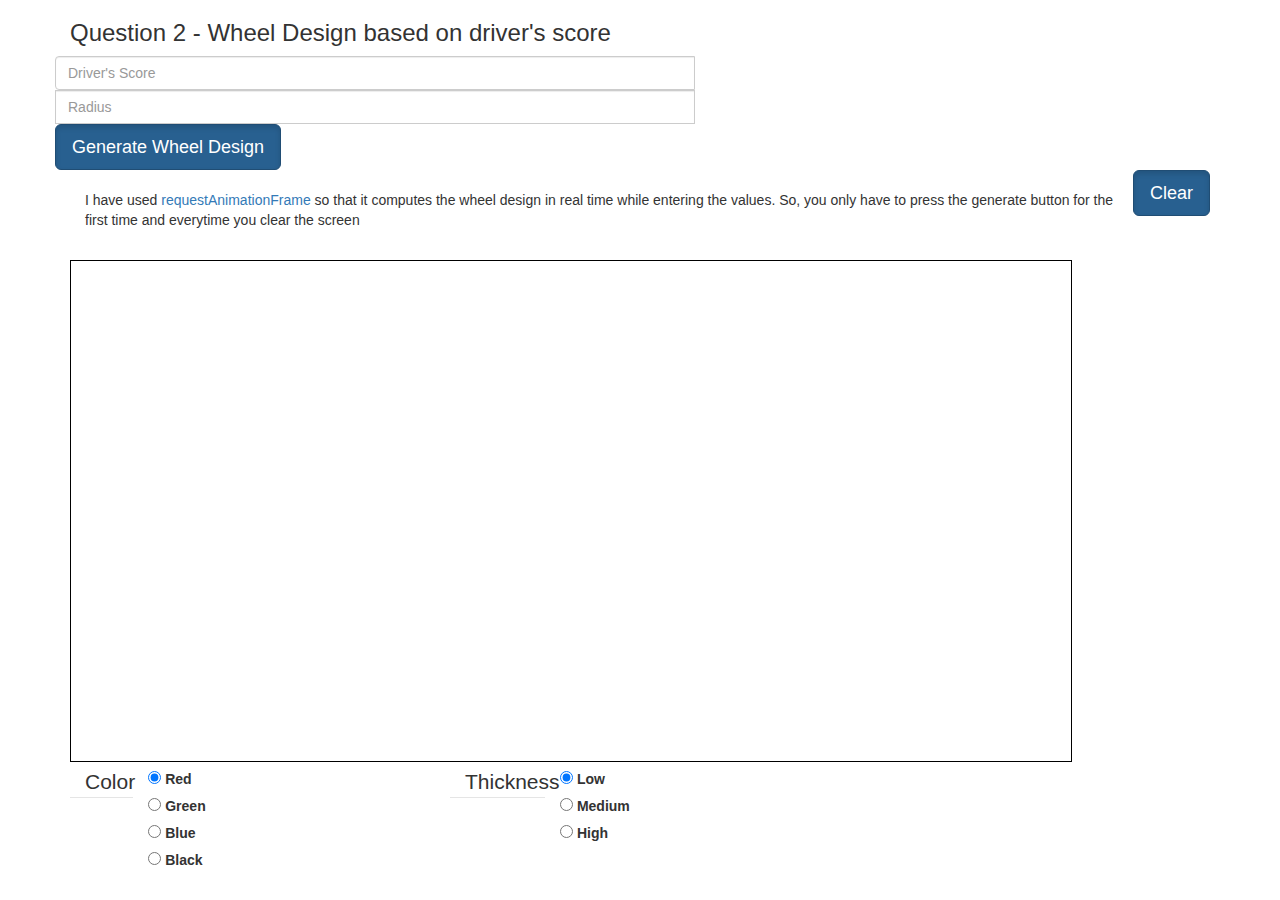
<file: prog-hws/2/q2.html>
<!DOCTYPE html>
<html>
<head>
  <meta name="viewport" content="width=device-width, initial-scale=1">
  <link rel="stylesheet" href="https://maxcdn.bootstrapcdn.com/bootstrap/3.3.7/css/bootstrap.min.css">
  <script src="https://ajax.googleapis.com/ajax/libs/jquery/3.3.1/jquery.min.js"></script>
  <script src="https://maxcdn.bootstrapcdn.com/bootstrap/3.3.7/js/bootstrap.min.js"></script>
</head>
<body>

<div class="container">
    <h3>Question 2 - Wheel Design based on driver's score</h3>
    <div class="input-group row">

  <input type="number" class="form-control" id="score"placeholder="Driver's Score" aria-label="Driver's Score" aria-describedby="basic-addon1">
  <input type="number" class="form-control" id="r"placeholder="Radius" aria-label="Radius" aria-describedby="basic-addon1">

  <a href="#" id="generate" onclick="generateWheelDesign()" class="btn btn-primary btn-lg active" role="button" aria-pressed="true">Generate Wheel Design</a>

  

  </div>
  <a href="#" id="clear" onclick="clearCanvas()" class="btn btn-primary btn-lg active pull-right" role="button" aria-pressed="true">Clear</a>

  <br/>

  <div class="container " >
        <p>I have used <a target="_blank" href="https://developer.mozilla.org/en-US/docs/Web/API/window/requestAnimationFrame">requestAnimationFrame</a> so that it computes the wheel design in real time while entering the values. So, you only have to press the generate button for the first time and everytime you clear the screen</p>
    </div>

    <br/>
  <canvas id="canvas" width="1000" height="500" style="border: 1px solid black;"></canvas>
  
  <form class = "" >
        <fieldset class="form-group col-md-4">
              <div class="row">
                <legend class="col-form-label col-sm-2 pt-0">Color</legend>
                <div class="col-sm-10">
                  <div class="form-check" onclick="setColor('red')">
                    <input class="form-check-input" type="radio" name="gridRadios" id="gridRadios1" value="option1" checked>
                    <label class="form-check-label" for="gridRadios1">
                      Red
                    </label>
                  </div>
                  <div class="form-check" onclick="setColor('green')">
                    <input class="form-check-input" type="radio" name="gridRadios" id="gridRadios2" value="option2">
                    <label class="form-check-label" for="gridRadios2">
                      Green
                    </label>
                  </div>
                  <div class="form-check" onclick="setColor('blue')">
                    <input class="form-check-input" type="radio" name="gridRadios" id="gridRadios3" value="option3" >
                    <label class="form-check-label" for="gridRadios3">
                      Blue
                    </label>
                  </div>
                  <div class="form-check" onclick="setColor('black')">
                      <input class="form-check-input" type="radio" name="gridRadios" id="gridRadios3" value="option3" >
                      <label class="form-check-label" for="gridRadios3">
                          Black
                      </label>
                  </div>
                </div>
              </div>
            </fieldset>
            </form>
            <form class = "" >
      
            <fieldset class="form-group col-md-6">
                  <div class="row">
                    <legend class="col-form-label col-sm-2 pt-0">Thickness</legend>
                    <div class="col-sm-10">
                      <div class="form-check" onclick="setThickness(1)">
                        <input class="form-check-input" type="radio" name="gridRadios" id="gridRadios1" value="option1" checked>
                        <label class="form-check-label" for="gridRadios1">
                          Low
                        </label>
                      </div>
                      <div class="form-check" onclick="setThickness(5)">
                        <input class="form-check-input" type="radio" name="gridRadios" id="gridRadios2" value="option2">
                        <label class="form-check-label" for="gridRadios2">
                          Medium
                        </label>
                      </div>
                      <div class="form-check" onclick="setThickness(10)">
                        <input class="form-check-input" type="radio" name="gridRadios" id="gridRadios3" value="option3" >
                        <label class="form-check-label" for="gridRadios3">
                          High
                        </label>
                      </div>
                    </div>
                  </div>
                </fieldset>
          </form>           
      

</div>

<script type="text/javascript" src="q2.js"></script>
    
</body>
</html>
</file>
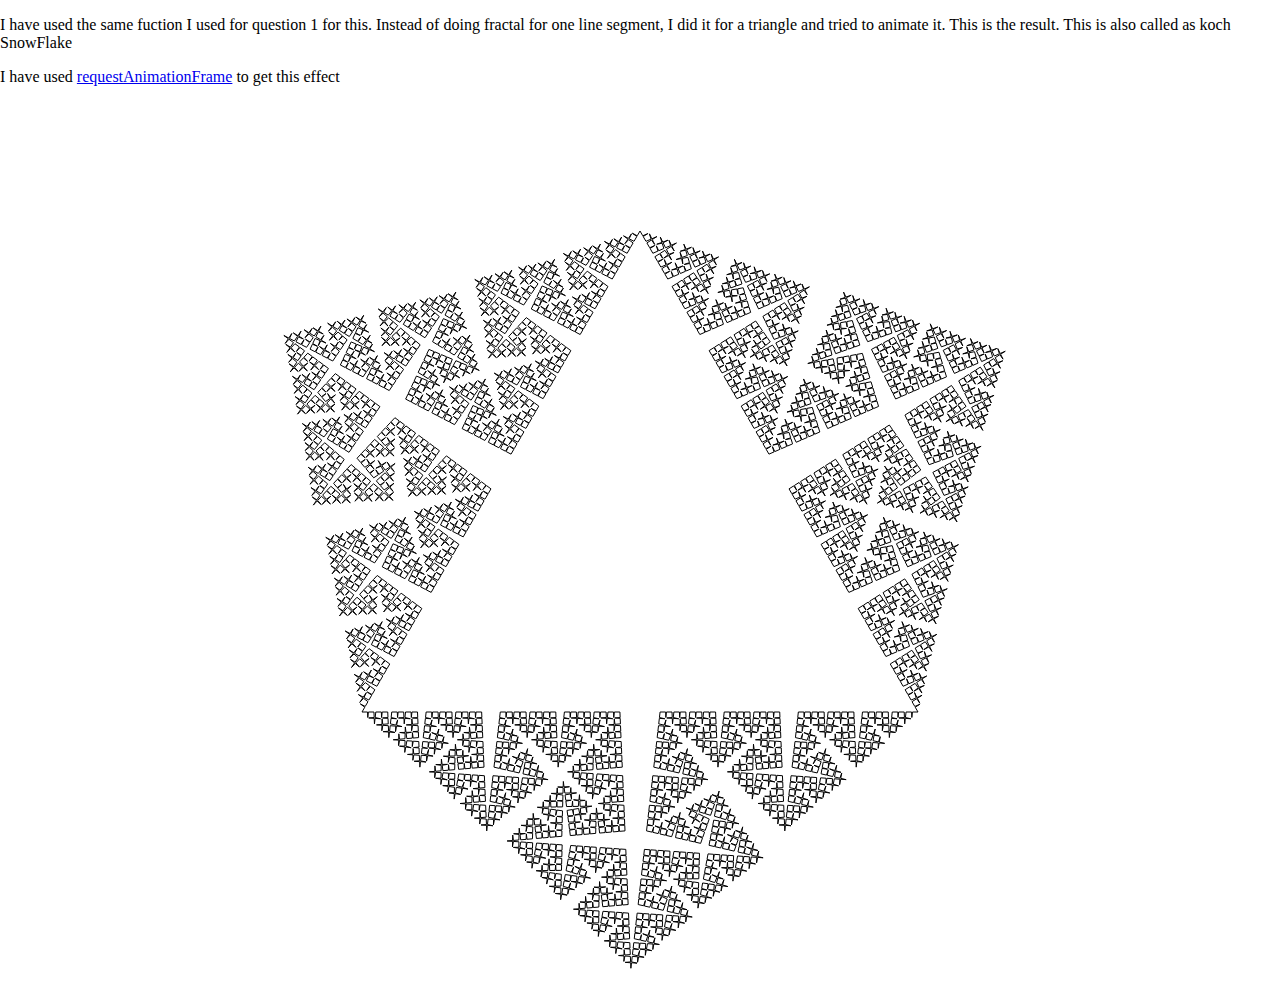
<file: prog-hws/2/q3.html>
<!DOCTYPE html>
<html>
<head>
	<title></title>
	<script type="text/javascript" src="q3.js"></script>
	<style type="text/css">
	html, body {
		margin: 0px;
	}
	canvas {
		top: 20px;
		left: 0px;
	}
	</style>
</head>
<body>
        <div class="container " >
            <p>I have used the same fuction I used for question 1 for this. Instead of doing fractal for one line segment, I did it for a triangle and tried to animate it. This is the result. This is also called as koch SnowFlake</p>
            <p>I have used <a target="_blank" href="https://developer.mozilla.org/en-US/docs/Web/API/window/requestAnimationFrame">requestAnimationFrame</a> to get this effect</p>
        </div>
<canvas id="canvas"></canvas>

</body>
</html>
</file>
<file: finalProject/week2/style1.css>
.main {
    padding-top: 100px;
    padding-left: 300px;
    width: 250px;
    height: 250px;
    text-align: left;
    display: inline-block;
}

.cont {
    text-align: center;
    position: relative;
    width: 100%;
    height: 100%;
    -webkit-transform-style: preserve-3d;
    -webkit-transform: rotateX(-15deg) rotateY(15deg);
    -webkit-animation: rotateCube 7s infinite linear;
}

.cube {
    position: absolute;
    /*border: 1px solid #fff;*/
    background: #FFF;
    opacity: .85;
    background-size: auto 100%;
}

.cube-front {
    width: 300px;
    height: 300px;
    -webkit-transform: translate3d(0, 0, 125px);
    background-color: transparent;
}

@-webkit-keyframes rotateCube {
    0% {
        -webkit-transform: rotateY(0deg) rotateX(0deg);
    }
    100% {
        -webkit-transform: rotateY(-360deg) rotateX(-360deg);
    }
}

header,
footer {
    padding: 1em;
    color: white;
    background-color: black;
    clear: left;
    text-align: center;
}

.main:after {
    visibility: scroll;
    display: block;
    font-size: 0;
    content: " ";
    clear: both;
    height: 0;
}

* html .main {
    height: 1%;
}

.main {
    display: block;
}

.fLeft {
    float: left;
}

.fRight {
    float: right;
}
</file>
